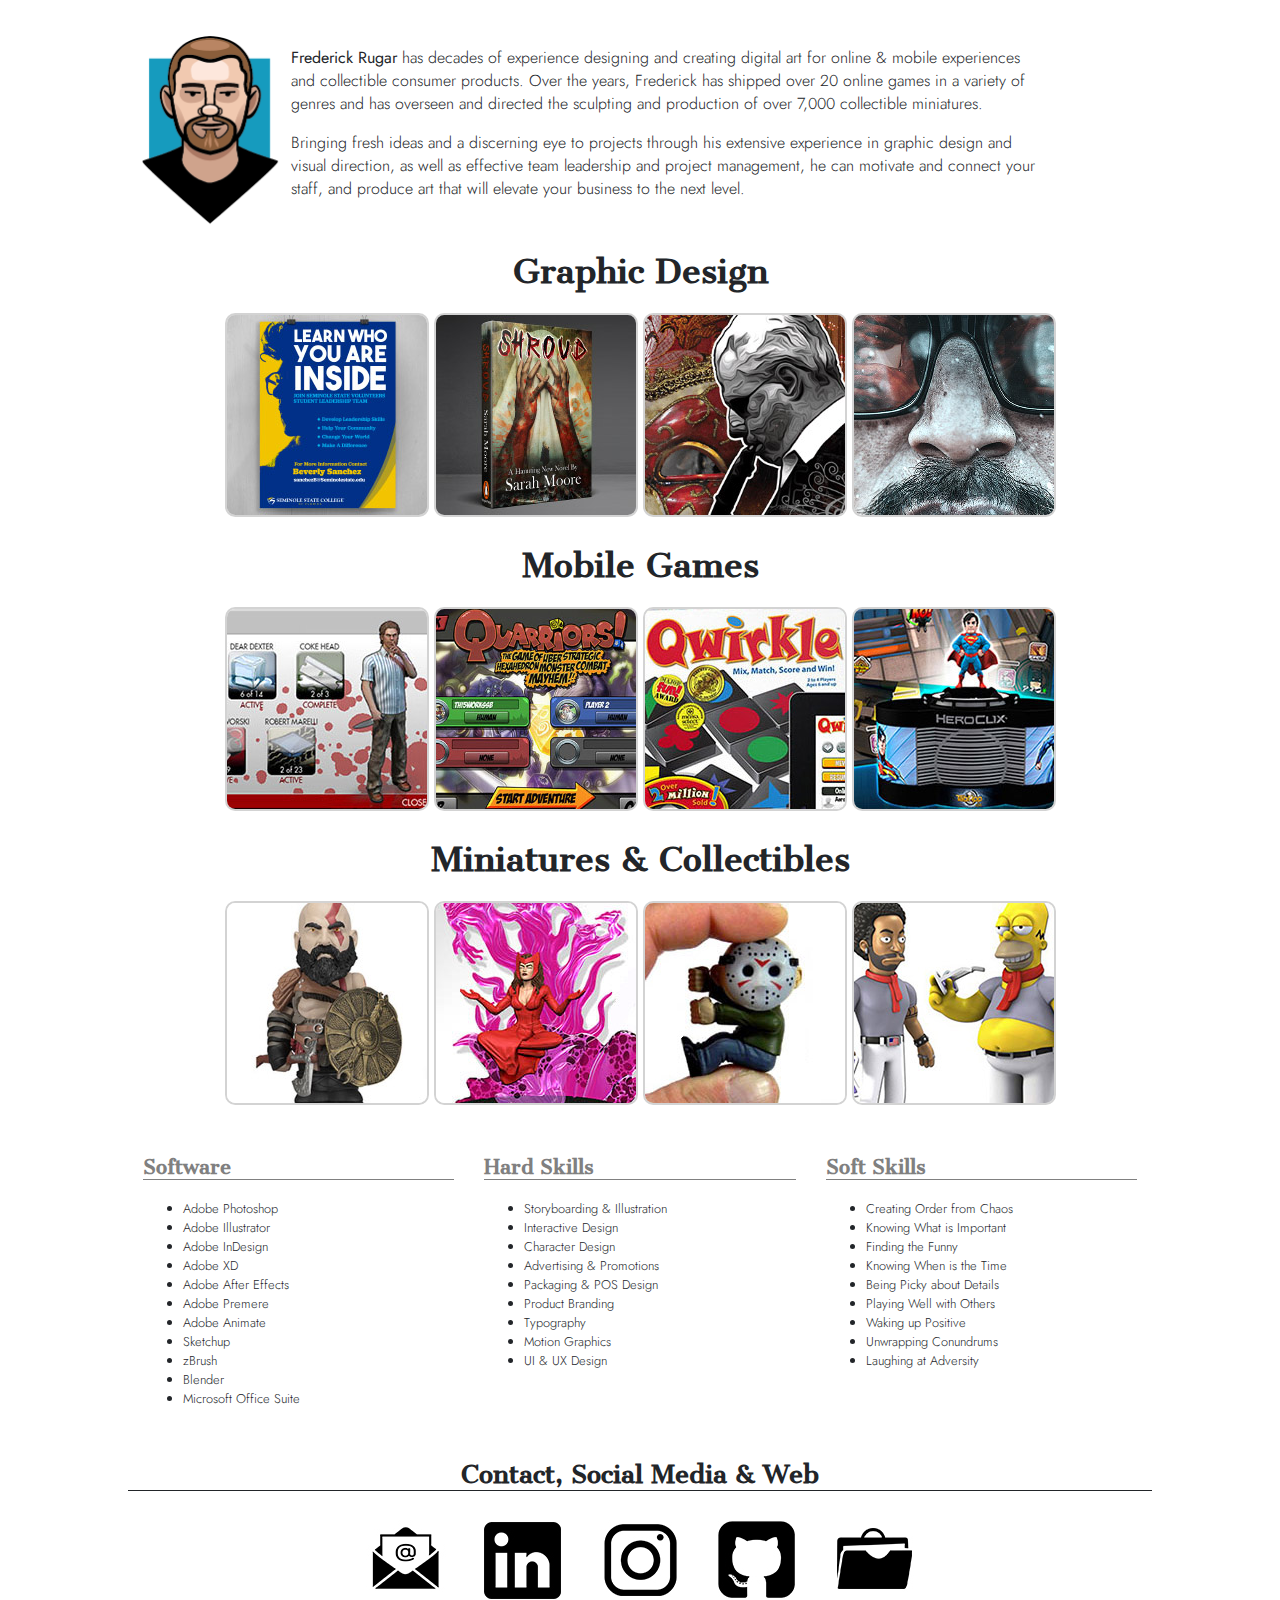
<file: index.html>
<!DOCTYPE html>
<html lang="en">

<head>
  <meta charset="utf-8">
  <meta name="viewport" content="width=device-width">
  <title>Frederick Rugar</title>

  <link href="https://fonts.googleapis.com/css2?family=Cantata+One&display=swap" rel="stylesheet">
  <link href="https://fonts.googleapis.com/css2?family=Jost:wght@300;400;600&display=swap" rel="stylesheet">

  <link rel="stylesheet" type="text/css" href="resume.css">

</head>
<!-- this is th e comment-->
<body>

<div class="header">
    <img class="toon" src="images/FJR-sq_.png" alt="Cartoon Me" height="200">

    <p> <strong>Frederick Rugar </strong>has decades of experience designing and creating digital art for online & mobile experiences
    and collectible consumer products. Over the years, Frederick has shipped over 20 online games in a variety
    of genres and has overseen and directed the sculpting and production of over 7,000 collectible miniatures. </p>

    <p>Bringing  fresh ideas and a discerning eye to projects through his extensive experience in graphic design and
    visual direction, as well as effective team leadership and project management, he can motivate and
    connect your staff, and produce art that will elevate your business to the next level. </p>
</div>

<div class="center">
  <h1>Graphic Design</h1>
  <a id="graphics_samples">
  </a>
  <a href="grfx_seminole.html"><img class="thumb" src="images/gallery/grfx-seminole_volunteers_200.jpg" alt="seminole state poster"></a>
  <a href="grfx_shroud_bookseries.html"><img class="thumb" src="images/gallery/grfx-shroud_series-book-mockup_200.jpg" alt="book cover mockups"></a>
  <a href="grfx_neworleans_vacation.html"><img class="thumb" src="images/gallery/grfx-vacation_postcard_200.jpg" alt="vacation postcard"></a>
  <a href="grfx_coldhearted.html"><img class="thumb" src="images/gallery/grfx-xbox-gamecover-mockup_200.jpg" alt="xbox game cover mockups"></a>
  <br>
  <a id="mobilegames_samples">
  <h1>Mobile Games</h1>
  </a>
  <a href="mgames_dexter.html"><img class="thumb" src="images/gallery/mgames-dexter_200.jpg" alt="Dexter iPhone Game"></a>
  <a href="mgames_quarriors.html"><img class="thumb" src="images/gallery/mgames-quarriors_200.jpg" alt="Quarriors iOS Game"></a>
  <a href="mgames_qwirkle.html"><img class="thumb" src="images/gallery/mgames-qwirkle_200.jpg" alt="Qwirkle iOS Game"></a>
  <a href="mgames_tabapp.html"><img class="thumb" src="images/gallery/mgames-tabappelite_200.jpg" alt="TabApp Elite iOS Game"></a>
  <br>
  <a id="miniatures_samples">
  <h1>Miniatures & Collectibles</h1>
  </a>
  <a href="minis_bodyknockers.html"><img class="thumb" src="images/gallery/minis-bodyknockers_200.jpg" alt="Body knockers"></a>
  <a href="minis_heroclix.html"><img class="thumb" src="images/gallery/minis-heroclix_200.jpg" alt="HeroClix miniatures"></a>
  <a href="minis_scalers.html"><img class="thumb" src="images/gallery/minis-scalers_200.jpg" alt="Scalers cord accessories"></a>
  <a href="minis_simpsons.html"><img class="thumb" src="images/gallery/minis-simpsons_200.jpg" alt="Simpsons figures"></a>

</div>

<div class="row">
  <div class="column">
    <h3>Software</h3>
    <a id="headline-techskills"></a>
    <ul>
      <li> Adobe Photoshop </li>
      <li> Adobe Illustrator </li>
      <li> Adobe InDesign </li>
      <li> Adobe XD </li>
      <li> Adobe After Effects </li>
      <li> Adobe Premere </li>
      <li> Adobe Animate </li>
      <li> Sketchup </li>
      <li> zBrush </li>
      <li> Blender </li>
      <li> Microsoft Office Suite </li>
    </ul>
  </div>

  <div class="column">
    <h3> Hard Skills </h3>
    <a id="headline-hardskills"></a>
    <ul>
      <li> Storyboarding & Illustration </li>
      <li> Interactive Design </li>
      <li> Character Design </li>
      <li> Advertising & Promotions </li>
      <li> Packaging & POS Design </li>
      <li> Product Branding </li>
      <li> Typography </li>
      <li> Motion Graphics </li>
      <li> UI & UX Design </li>
    </ul>
  </div>

  <div class="column">
    <h3> Soft Skills </h3>
    <a id="headline-softskills"></a>
    <ul>
      <li> Creating Order from Chaos </li>
      <li> Knowing What is Important </li>
      <li> Finding the Funny </li>
      <li> Knowing When is the Time </li>
      <li> Being Picky about Details </li>
      <li> Playing Well with Others </li>
      <li> Waking up Positive </li>
      <li> Unwrapping Conundrums </li>
      <li> Laughing at Adversity </li>
    </ul>
  </div>
</div>

<footer>
  <h2>Contact, Social Media & Web</h2>
  <a id="headline-contact"></a>

<div class="center">
  <div class="socicons">
    <a href="mailto:frederickrugar@live.seminolestate.edu"><img src="images/icon-email-80.jpg" width="80" height="80" alt="Email Icon"></a>
    <a href="http://www.linkedin.com/in/frederickrugar/"><img src="images/icon-linkedin-80.jpg" width="80" height="80" alt="Linked In Icon"></a>
    <a href="https://www.instagram.com/frederickrugar/"><img src="images/icon-instagram-80.jpg" width="80" height="80" alt="Instagram Icon"></a>
    <a href="https://github.com/frugar/fid"><img src="images/icon-github-80.jpg" width="80" height="80" alt="Github Icon"></a>
    <a href="http://www.frederickrugar.com/"><img src="images/icon-portfolio-80.jpg" width="80" height="80" alt="Online Portfolio Icon"></a>
  </div>
</div>

</footer>
</body>

</html>
</file>
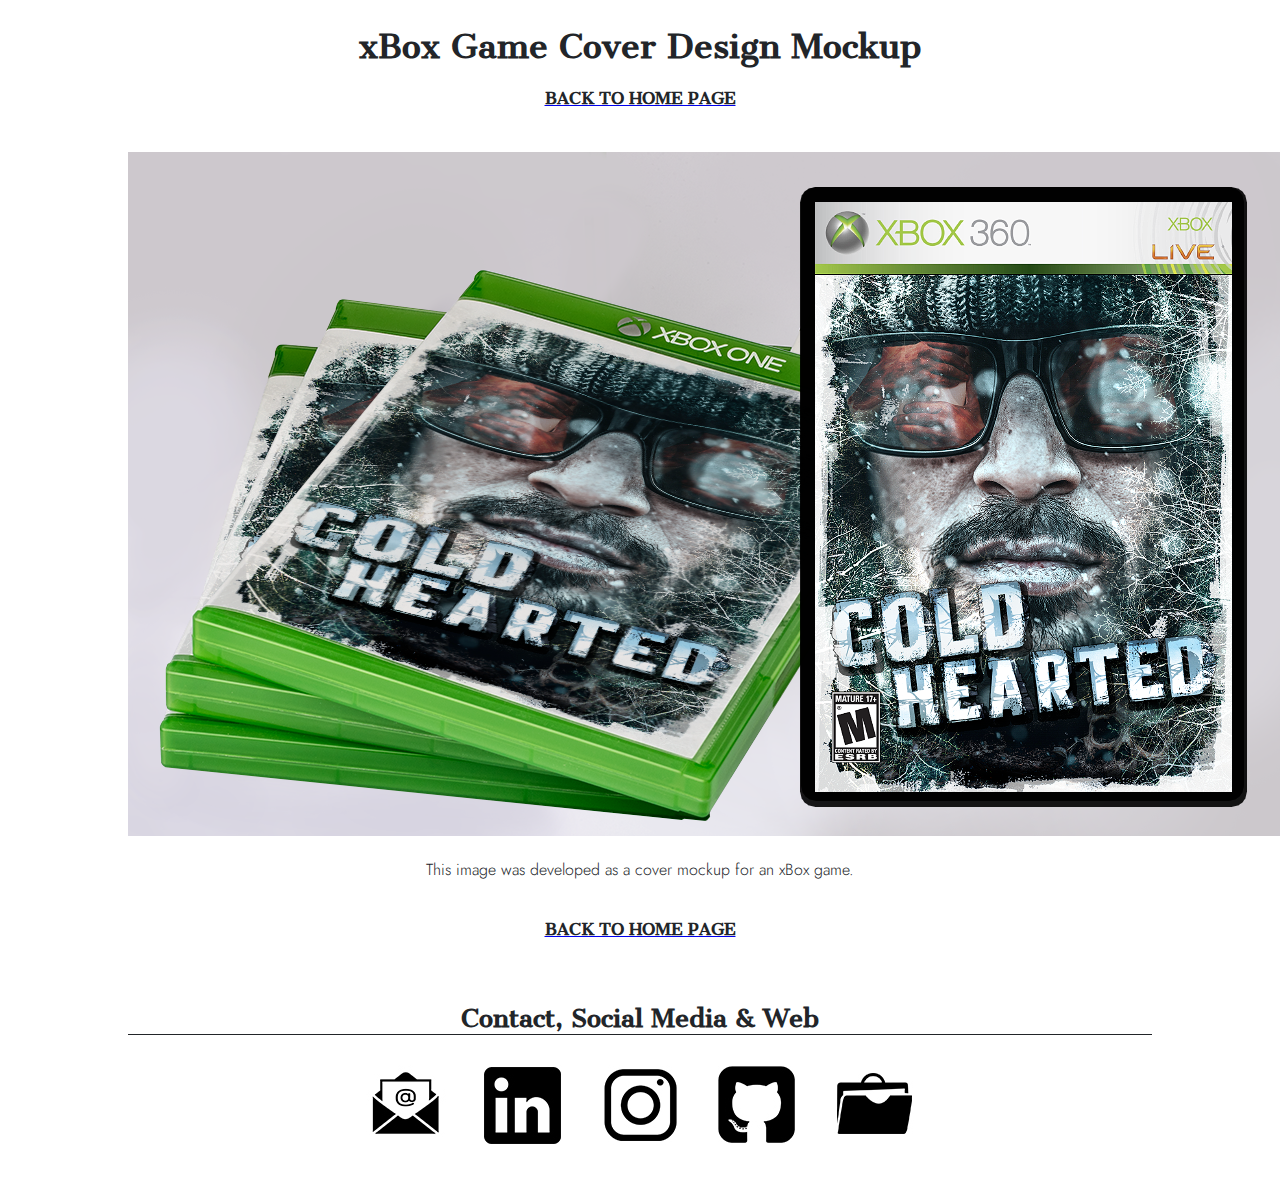
<file: grfx_coldhearted.html>
<!DOCTYPE html>
<html lang="en">

<head>
  <meta charset="utf-8">
  <meta name="viewport" content="width=device-width">
  <title>Frederick Rugar -  Artwork </title>

  <link href="https://fonts.googleapis.com/css2?family=Cantata+One&display=swap" rel="stylesheet">
  <link href="https://fonts.googleapis.com/css2?family=Jost:wght@300;400;600&display=swap" rel="stylesheet">

  <link rel="stylesheet" type="text/css" href="resume.css">

</head>
<!-- this is my comment-->
<body>
  <h1>xBox Game Cover Design Mockup</h1>
  <a href="index.html#graphics_samples"><h4>BACK TO HOME PAGE</h4></a><br>
  <div class="imgcenter">
    <div class="artimage">
      <a href="index.html#graphics_samples"><img class="lg" src="images/gallery/grfx-xbox-gamecover-mockup.svg" alt="mockup of xbox game cover"></a>
    </div>

    <br><p class="artcap">This image was developed as a cover mockup for an xBox game. </p><br>
    <a class="artcap" href="index.html#graphics_samples"><h4 class="artcap">BACK TO HOME PAGE</h4></a><br>
  </div>

  <footer>
    <h2>Contact, Social Media & Web</h2>
    <a id="headline-contact"></a>

  <div class="center">
    <div class="socicons">
      <a href="mailto:frederickrugar@live.seminolestate.edu"><img src="images/icon-email-80.jpg" width="80" height="80" alt="Email Icon"></a>
      <a href="http://www.linkedin.com/in/frederickrugar/"><img src="images/icon-linkedin-80.jpg" width="80" height="80" alt="Linked In Icon"></a>
      <a href="https://www.instagram.com/frederickrugar/"><img src="images/icon-instagram-80.jpg" width="80" height="80" alt="Instagram Icon"></a>
      <a href="https://github.com/frugar/fid"><img src="images/icon-github-80.jpg" width="80" height="80" alt="Github Icon"></a>
      <a href="http://www.frederickrugar.com/"><img src="images/icon-portfolio-80.jpg" width="80" height="80" alt="Online Portfolio Icon"></a>
    </div>
  </div>

  </footer>
</body>

</html>
</file>
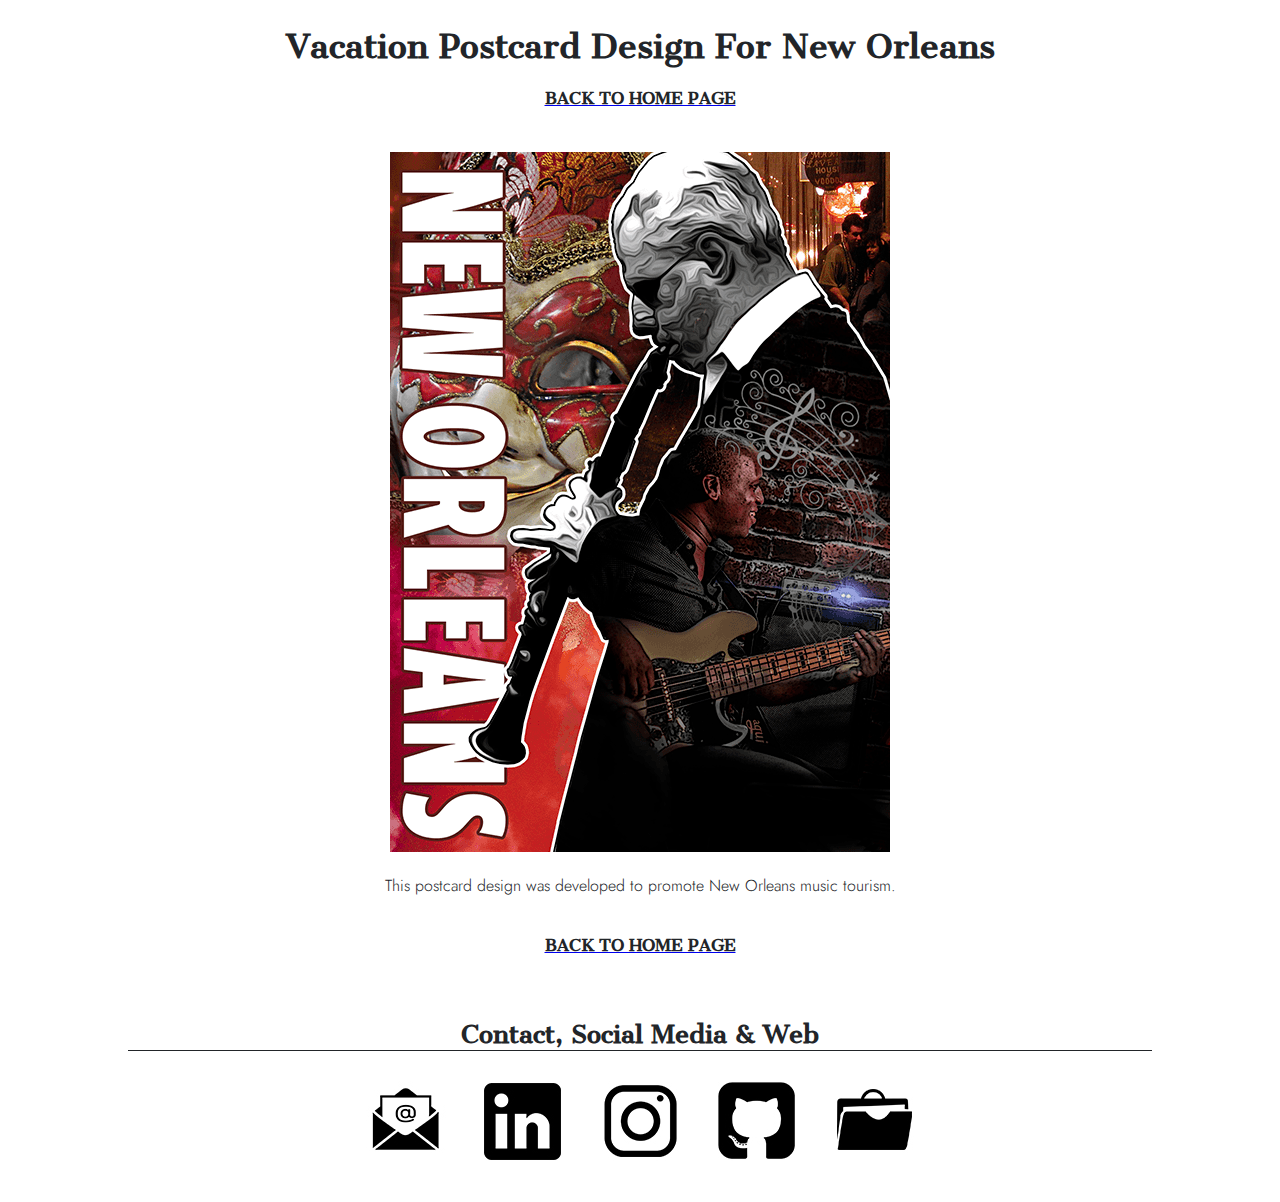
<file: grfx_neworleans_vacation.html>
<!DOCTYPE html>
<html lang="en">

<head>
  <meta charset="utf-8">
  <meta name="viewport" content="width=device-width">
  <title>Frederick Rugar -  Artwork </title>

  <link href="https://fonts.googleapis.com/css2?family=Cantata+One&display=swap" rel="stylesheet">
  <link href="https://fonts.googleapis.com/css2?family=Jost:wght@300;400;600&display=swap" rel="stylesheet">

  <link rel="stylesheet" type="text/css" href="resume.css">

</head>
<!-- this is my comment-->
<body>
  <h1>Vacation Postcard Design For New Orleans</h1>

  <a href="index.html#graphics_samples"><h4>BACK TO HOME PAGE</h4></a><br>
  <div class="imgcenter">
    <div class="artimage">
      <a href="index.html#graphics_samples"><img class="lg" src="images/gallery/grfx-vacation_postcard.svg" alt="vacation postcard design"></a>
    </div>

    <br><p class="artcap">This postcard design was developed to promote New Orleans music tourism. </p><br>

    <a class="artcap" href="index.html#graphics_samples"><h4 class="artcap">BACK TO HOME PAGE</h4></a><br>
  </div>


  <footer>
    <h2>Contact, Social Media & Web</h2>
    <a id="headline-contact"></a>

  <div class="center">
    <div class="socicons">
      <a href="mailto:frederickrugar@live.seminolestate.edu"><img src="images/icon-email-80.jpg" width="80" height="80" alt="Email Icon"></a>
      <a href="http://www.linkedin.com/in/frederickrugar/"><img src="images/icon-linkedin-80.jpg" width="80" height="80" alt="Linked In Icon"></a>
      <a href="https://www.instagram.com/frederickrugar/"><img src="images/icon-instagram-80.jpg" width="80" height="80" alt="Instagram Icon"></a>
      <a href="https://github.com/frugar/fid"><img src="images/icon-github-80.jpg" width="80" height="80" alt="Github Icon"></a>
      <a href="http://www.frederickrugar.com/"><img src="images/icon-portfolio-80.jpg" width="80" height="80" alt="Online Portfolio Icon"></a>
    </div>
  </div>

  </footer>
  </body>

  </html>
</file>
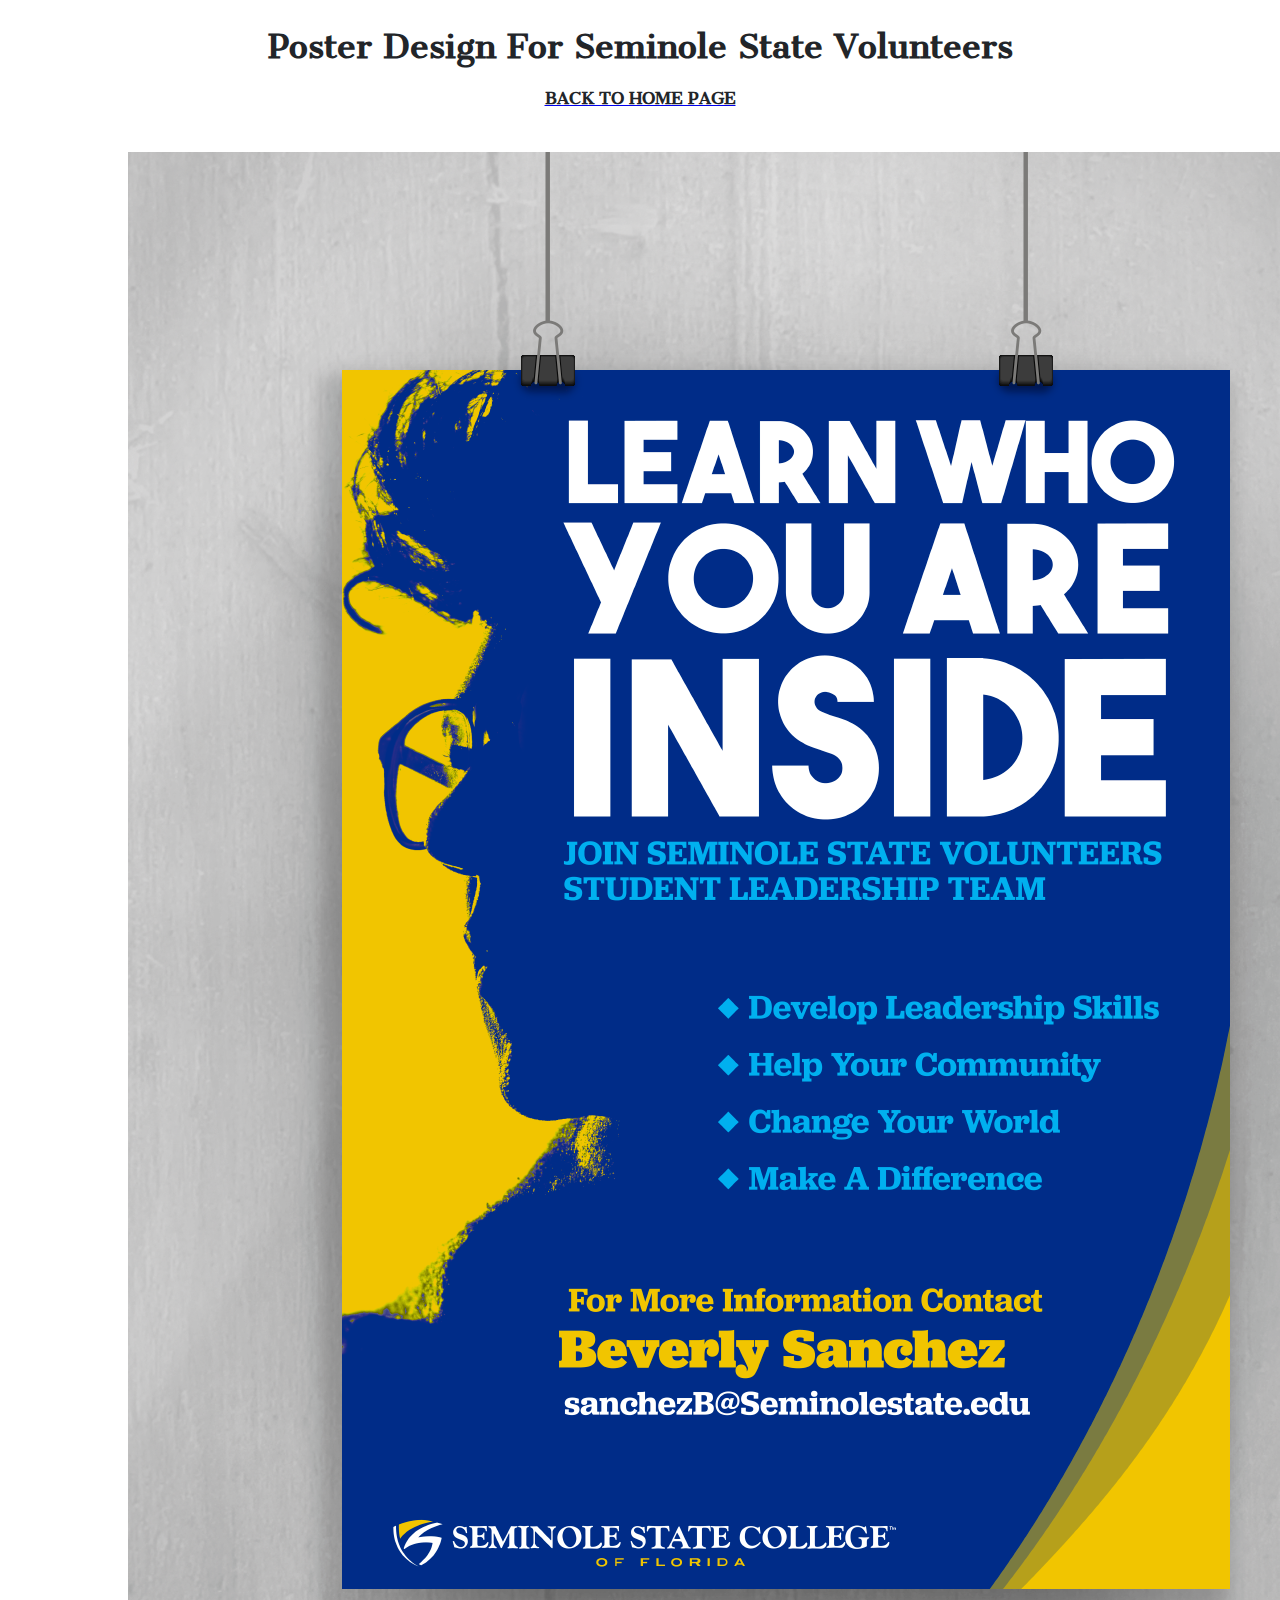
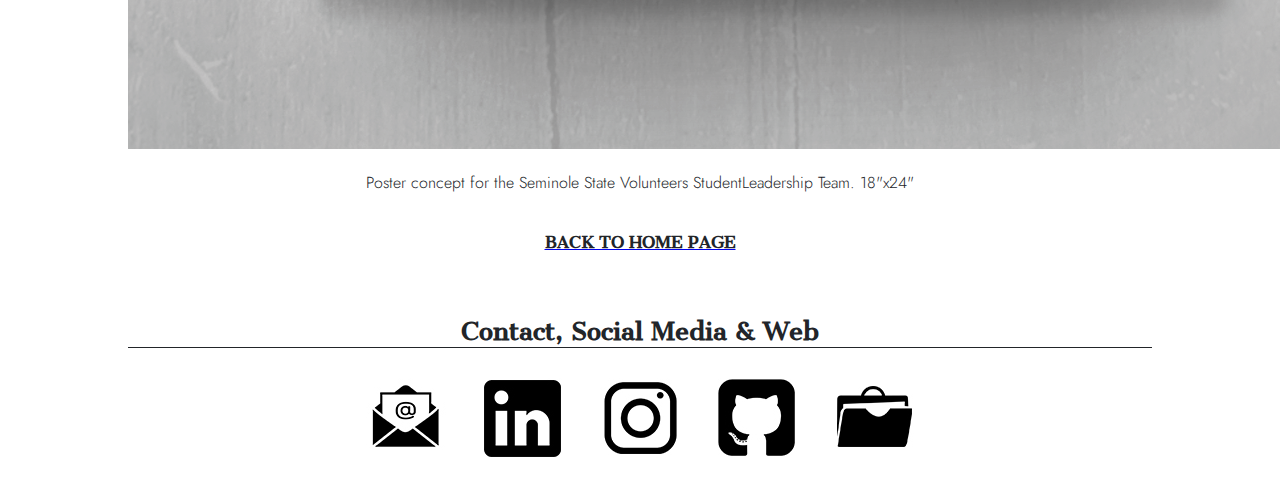
<file: grfx_seminole.html>
<!DOCTYPE html>
<html lang="en">

<head>
  <meta charset="utf-8">
  <meta name="viewport" content="width=device-width">
  <title>Frederick Rugar -  Artwork </title>

  <link href="https://fonts.googleapis.com/css2?family=Cantata+One&display=swap" rel="stylesheet">
  <link href="https://fonts.googleapis.com/css2?family=Jost:wght@300;400;600&display=swap" rel="stylesheet">

  <link rel="stylesheet" type="text/css" href="resume.css">

</head>
<!-- this is my comment-->
<body>
  <h1>Poster Design For Seminole State Volunteers</h1>
  <a href="index.html#graphics_samples"><h4>BACK TO HOME PAGE</h4></a><br>
  <div class="imgcenter">
    <div class="artimage">
      <a href="index.html#graphics_samples"><img class="lg" src="images/gallery/grfx-seminole_volunteers.svg" alt="seminole state poster design"></a>
    </div>

    <br><p class="artcap">Poster concept for the Seminole State Volunteers StudentLeadership Team. 18"x24" </p><br>

    <a class="artcap" href="index.html#graphics_samples"><h4 class="artcap">BACK TO HOME PAGE</h4></a><br>
  </div>

  <footer>
    <h2>Contact, Social Media & Web</h2>
    <a id="headline-contact"></a>

  <div class="center">
    <div class="socicons">
      <a href="mailto:frederickrugar@live.seminolestate.edu"><img src="images/icon-email-80.jpg" width="80" height="80" alt="Email Icon"></a>
      <a href="http://www.linkedin.com/in/frederickrugar/"><img src="images/icon-linkedin-80.jpg" width="80" height="80" alt="Linked In Icon"></a>
      <a href="https://www.instagram.com/frederickrugar/"><img src="images/icon-instagram-80.jpg" width="80" height="80" alt="Instagram Icon"></a>
      <a href="https://github.com/frugar/fid"><img src="images/icon-github-80.jpg" width="80" height="80" alt="Github Icon"></a>
      <a href="http://www.frederickrugar.com/"><img src="images/icon-portfolio-80.jpg" width="80" height="80" alt="Online Portfolio Icon"></a>
    </div>
  </div>

  </footer>
  </body>

  </html>
</file>
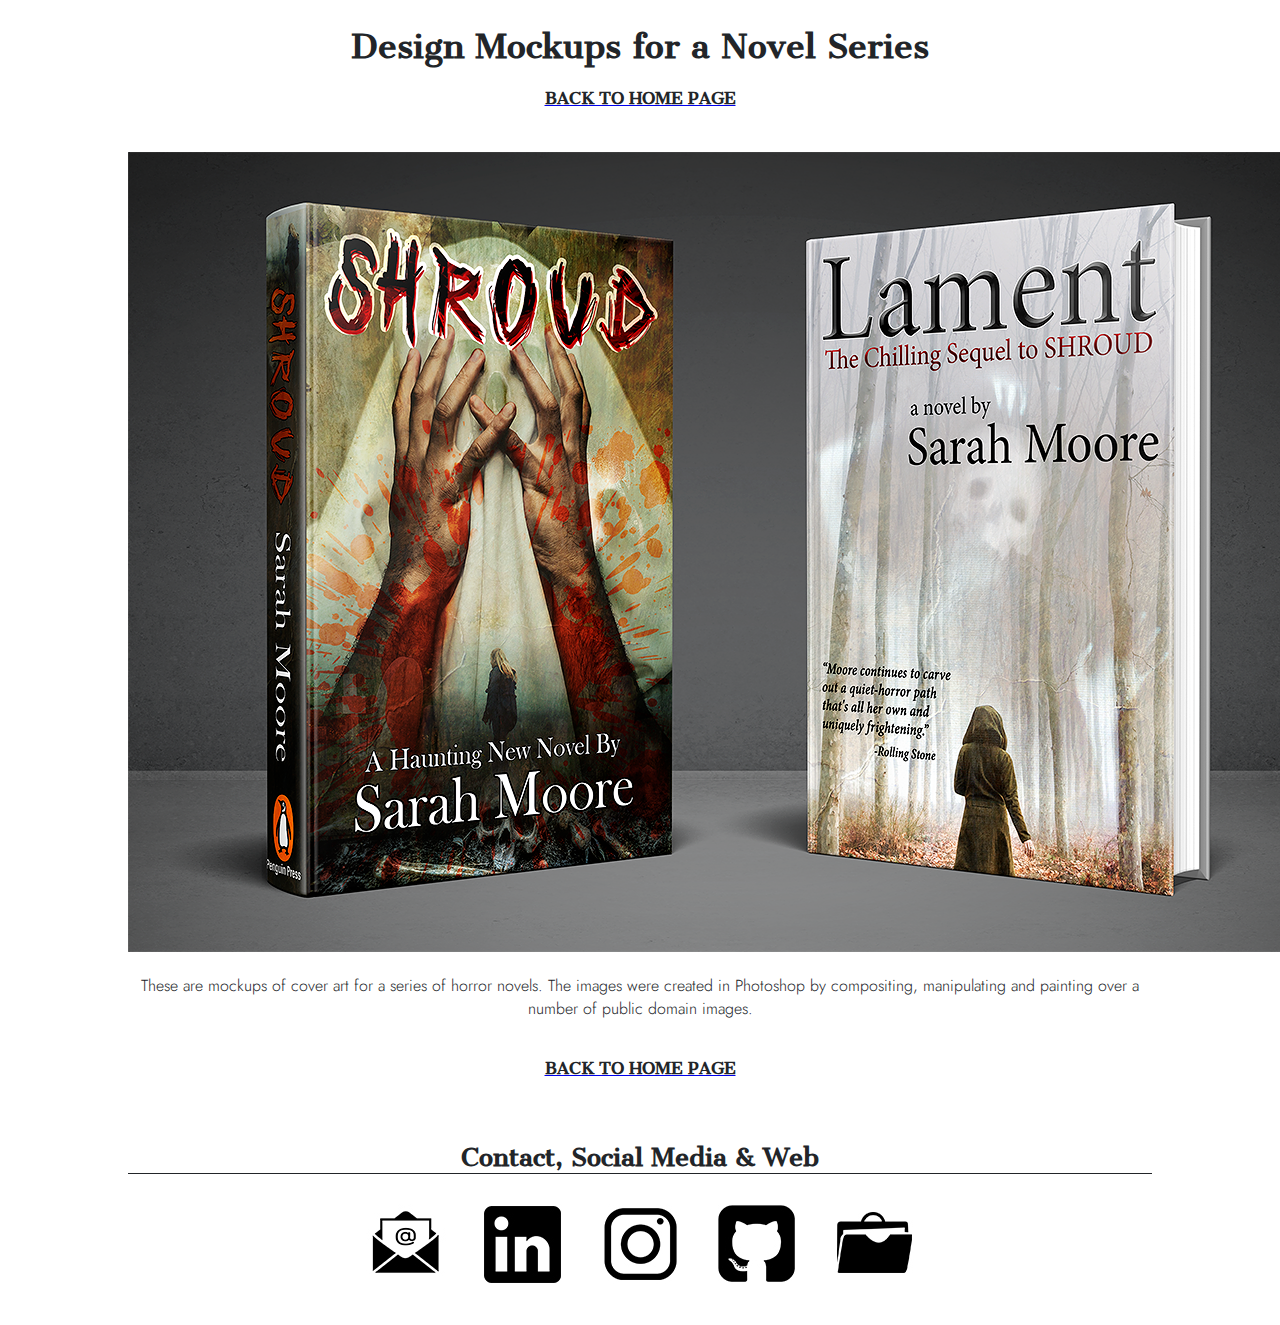
<file: grfx_shroud_bookseries.html>
<!DOCTYPE html>
<html lang="en">

<head>
  <meta charset="utf-8">
  <meta name="viewport" content="width=device-width">
  <title>Frederick Rugar -  Artwork </title>

  <link href="https://fonts.googleapis.com/css2?family=Cantata+One&display=swap" rel="stylesheet">
  <link href="https://fonts.googleapis.com/css2?family=Jost:wght@300;400;600&display=swap" rel="stylesheet">

  <link rel="stylesheet" type="text/css" href="resume.css">

</head>
<!-- this is my comment-->
<body>
  <h1>Design Mockups for a Novel Series</h1>
      <a href="index.html#graphics_samples"><h4>BACK TO HOME PAGE</h4></a><br>
      <div class="imgcenter">
        <div class="artimage">
          <a href="index.html#graphics_samples"><img class="lg" src="images/gallery/grfx-shroud_series-book-mockup.svg" alt="Mockup design for Horror Novel Series"></a>
        </div>

        <br><p class="artcap">These are mockups of cover art for a series of horror novels. The images were created in Photoshop by compositing, manipulating
          and painting over a number of public domain images.</p><br>

        <a class="artcap" href="index.html#graphics_samples"><h4 class="artcap">BACK TO HOME PAGE</h4></a><br>
      </div>
      
      <footer>
        <h2>Contact, Social Media & Web</h2>
        <a id="headline-contact"></a>

      <div class="center">
        <div class="socicons">
          <a href="mailto:frederickrugar@live.seminolestate.edu"><img src="images/icon-email-80.jpg" width="80" height="80" alt="Email Icon"></a>
          <a href="http://www.linkedin.com/in/frederickrugar/"><img src="images/icon-linkedin-80.jpg" width="80" height="80" alt="Linked In Icon"></a>
          <a href="https://www.instagram.com/frederickrugar/"><img src="images/icon-instagram-80.jpg" width="80" height="80" alt="Instagram Icon"></a>
          <a href="https://github.com/frugar/fid"><img src="images/icon-github-80.jpg" width="80" height="80" alt="Github Icon"></a>
          <a href="http://www.frederickrugar.com/"><img src="images/icon-portfolio-80.jpg" width="80" height="80" alt="Online Portfolio Icon"></a>
        </div>
      </div>

      </footer>
      </body>

      </html>
</file>
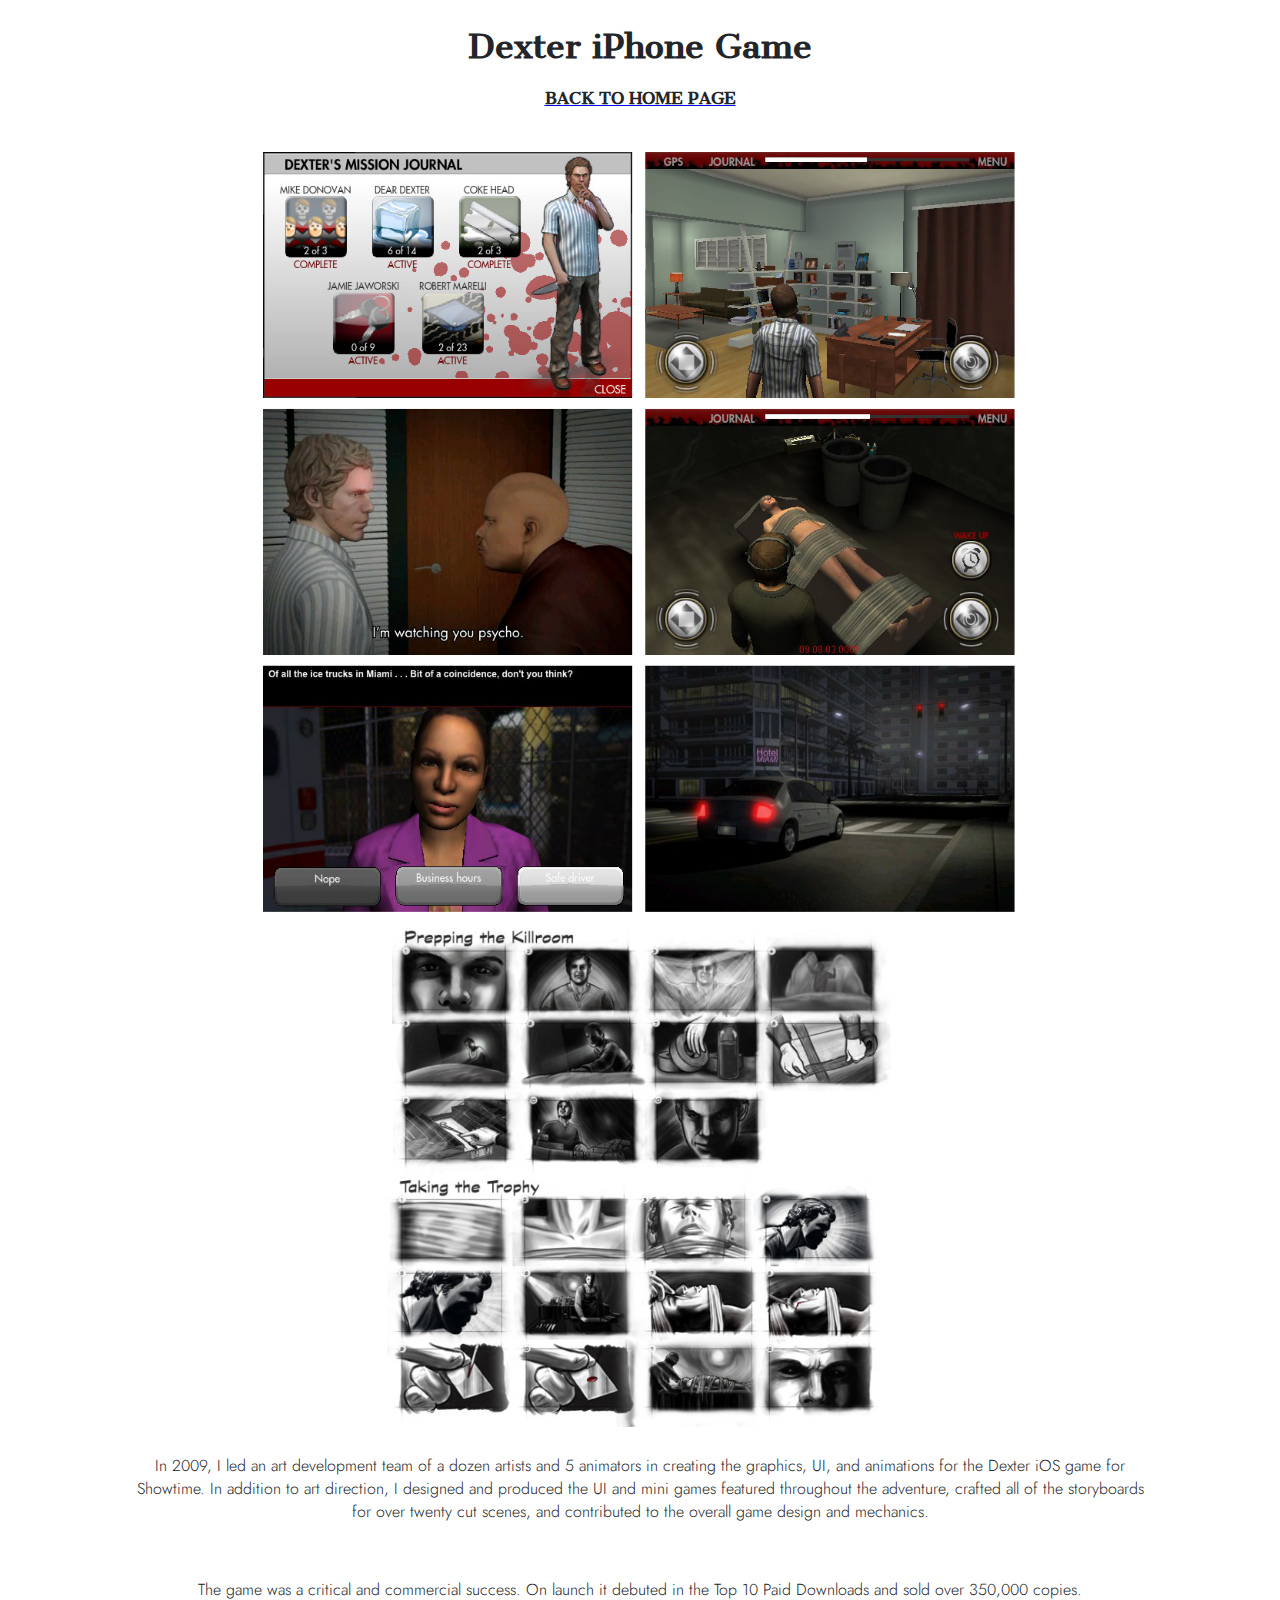
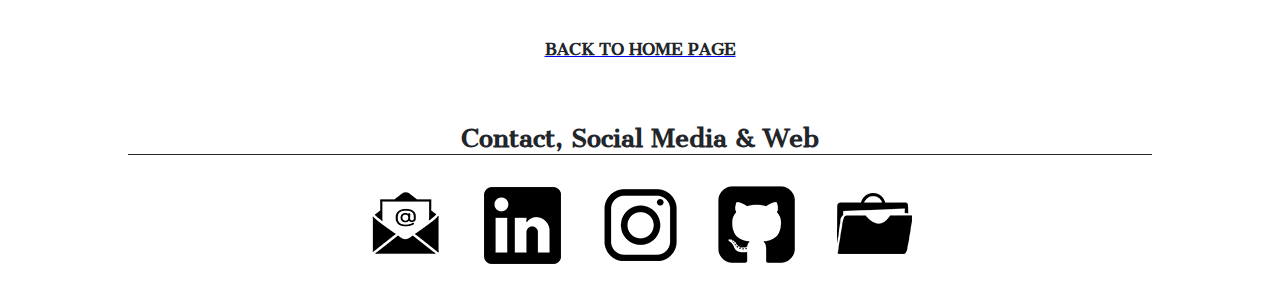
<file: mgames_dexter.html>
<!DOCTYPE html>
<html lang="en">

<head>
  <meta charset="utf-8">
  <meta name="viewport" content="width=device-width">
  <title>Frederick Rugar -  Artwork </title>

  <link href="https://fonts.googleapis.com/css2?family=Cantata+One&display=swap" rel="stylesheet">
  <link href="https://fonts.googleapis.com/css2?family=Jost:wght@300;400;600&display=swap" rel="stylesheet">

  <link rel="stylesheet" type="text/css" href="resume.css">

</head>
<!-- this is my comment-->
<body>
  <h1>Dexter iPhone Game</h1>
  <a href="index.html#mobilegames_samples"><h4>BACK TO HOME PAGE</h4></a><br>
  <div class="imgcenter">
    <div class="artimage">
      <a href="index.html#mobilegames_samples"><img class="lg" src="images/gallery/mgames-dexter.png" alt="screens from the Dexter iPhone Game"></a>
    </div>

    <br><p class="artcap">In 2009, I  led an art development team of a dozen artists and 5 animators in creating the graphics, UI,  and animations for
      the Dexter iOS game for Showtime. In addition to art direction, I designed and produced the UI and mini games featured throughout the
      adventure, crafted all of the storyboards for over twenty cut scenes, and contributed to the overall game design and mechanics. </p><br>

    <br><p class="artcap"> The game was a critical and commercial success. On launch it debuted in the Top 10 Paid Downloads and sold over 350,000 copies.</p><br>

    <a class="artcap" href="index.html#mobilegames_samples"><h4 class="artcap">BACK TO HOME PAGE</h4></a><br>
  </div>

  <footer>
    <h2>Contact, Social Media & Web</h2>
    <a id="headline-contact"></a>

  <div class="center">
    <div class="socicons">
      <a href="mailto:frederickrugar@live.seminolestate.edu"><img src="images/icon-email-80.jpg" width="80" height="80" alt="Email Icon"></a>
      <a href="http://www.linkedin.com/in/frederickrugar/"><img src="images/icon-linkedin-80.jpg" width="80" height="80" alt="Linked In Icon"></a>
      <a href="https://www.instagram.com/frederickrugar/"><img src="images/icon-instagram-80.jpg" width="80" height="80" alt="Instagram Icon"></a>
      <a href="https://github.com/frugar/fid"><img src="images/icon-github-80.jpg" width="80" height="80" alt="Github Icon"></a>
      <a href="http://www.frederickrugar.com/"><img src="images/icon-portfolio-80.jpg" width="80" height="80" alt="Online Portfolio Icon"></a>
    </div>
  </div>

  </footer>
  </body>

  </html>
</file>
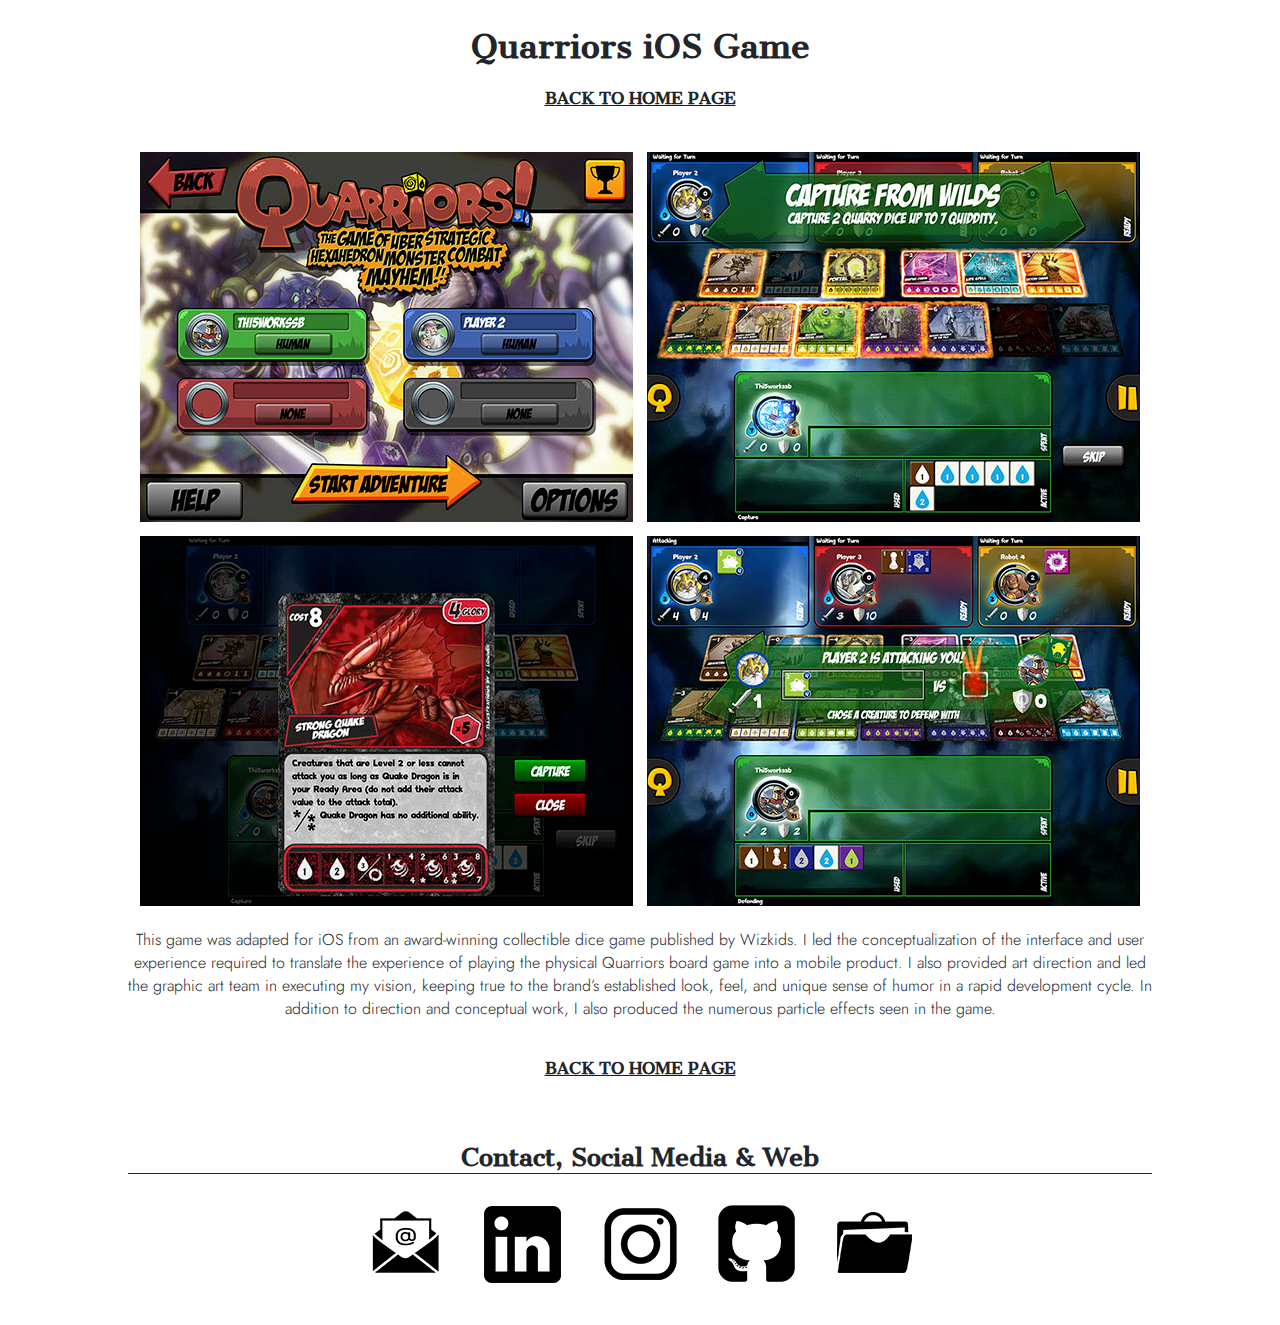
<file: mgames_quarriors.html>
<!DOCTYPE html>
<html lang="en">

<head>
  <meta charset="utf-8">
  <meta name="viewport" content="width=device-width">
  <title>Frederick Rugar -  Artwork </title>

  <link href="https://fonts.googleapis.com/css2?family=Cantata+One&display=swap" rel="stylesheet">
  <link href="https://fonts.googleapis.com/css2?family=Jost:wght@300;400;600&display=swap" rel="stylesheet">

  <link rel="stylesheet" type="text/css" href="resume.css">

</head>
<!-- this is my comment-->
<body>
  <h1>Quarriors iOS Game</h1>
  <a href="index.html#mobilegames_samples"><h4>BACK TO HOME PAGE</h4></a><br>
  <div class="imgcenter">
    <div class="artimage">
      <a href="index.html#mobilegames_samples"><img class="lg" src="images/gallery/mgames-quarriors.svg" alt="screens from the Quarriors iOS Game"></a>
    </div>
    <br><p class="artcap">This game was adapted for iOS from an award-winning collectible dice game published by Wizkids. I led the conceptualization
    of the interface and user experience required to translate the experience of playing the physical Quarriors board
    game into a mobile product. I also provided art direction and led the graphic art team in executing my vision, keeping true to the brand’s
    established look, feel, and unique sense of humor in a rapid development cycle. In addition to direction and conceptual work, I also
    produced the numerous particle effects seen in the game.</p><br>

    <a class="artcap" href="index.html#mobilegames_samples"><h4 class="artcap">BACK TO HOME PAGE</h4></a><br>
  </div>

<footer>
  <h2>Contact, Social Media & Web</h2>
  <a id="headline-contact"></a>
    <div class="center">
      <div class="socicons">
        <a href="mailto:frederickrugar@live.seminolestate.edu"><img src="images/icon-email-80.jpg" width="80" height="80" alt="Email Icon"></a>
        <a href="http://www.linkedin.com/in/frederickrugar/"><img src="images/icon-linkedin-80.jpg" width="80" height="80" alt="Linked In Icon"></a>
        <a href="https://www.instagram.com/frederickrugar/"><img src="images/icon-instagram-80.jpg" width="80" height="80" alt="Instagram Icon"></a>
        <a href="https://github.com/frugar/fid"><img src="images/icon-github-80.jpg" width="80" height="80" alt="Github Icon"></a>
        <a href="http://www.frederickrugar.com/"><img src="images/icon-portfolio-80.jpg" width="80" height="80" alt="Online Portfolio Icon"></a>
      </div>
    </div>

</footer>
</body>

</html>
</file>
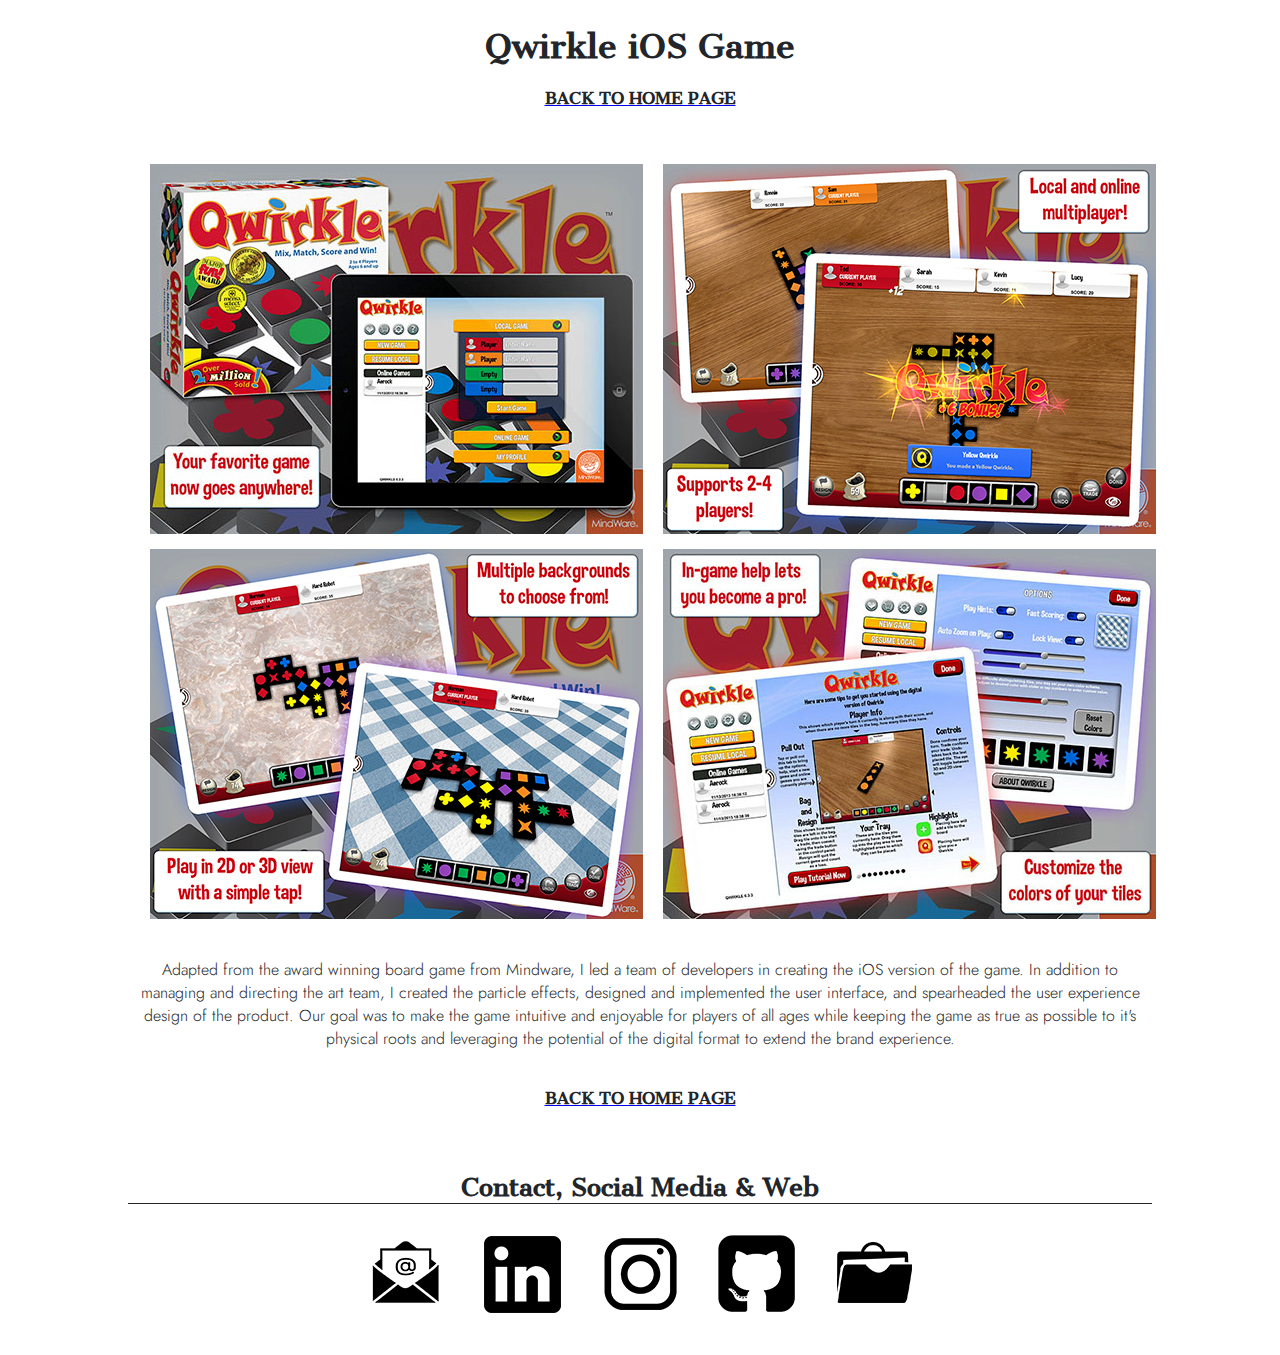
<file: mgames_qwirkle.html>
<!DOCTYPE html>
<html lang="en">

<head>
  <meta charset="utf-8">
  <meta name="viewport" content="width=device-width">
  <title>Frederick Rugar -  Artwork </title>

  <link href="https://fonts.googleapis.com/css2?family=Cantata+One&display=swap" rel="stylesheet">
  <link href="https://fonts.googleapis.com/css2?family=Jost:wght@300;400;600&display=swap" rel="stylesheet">

  <link rel="stylesheet" type="text/css" href="resume.css">

</head>
<!-- this is my comment-->
<body>
  <h1>Qwirkle iOS Game</h1>
  <a href="index.html#mobilegames_samples"><h4>BACK TO HOME PAGE</h4></a><br>
  <div class="imgcenter">
    <div class="artimage">
      <a href="index.html#mobilegames_samples"><img class="lg" src="images/gallery/mgames-qwirkle.svg" alt="screens from the Qwirkle iOS Game"></a>
    </div>

    <br><p class="artcap">Adapted from the award winning board game from Mindware, I led a team of developers in creating the iOS version of the game.
      In addition to managing and directing the art team, I created the particle effects, designed and implemented the user interface,
      and spearheaded the user experience design of the product. Our goal was to make the game intuitive and enjoyable for players of all
      ages while keeping the game as true as possible to it's physical roots and leveraging the potential of the digital format to extend
      the brand experience.</p><br>

      <a class="artcap" href="index.html#mobilegames_samples"><h4 class="artcap">BACK TO HOME PAGE</h4></a><br>
    </div>

<footer>
  <h2>Contact, Social Media & Web</h2>
  <a id="headline-contact"></a>
  <div class="center">
    <div class="socicons">
      <a href="mailto:frederickrugar@live.seminolestate.edu"><img src="images/icon-email-80.jpg" width="80" height="80" alt="Email Icon"></a>
      <a href="http://www.linkedin.com/in/frederickrugar/"><img src="images/icon-linkedin-80.jpg" width="80" height="80" alt="Linked In Icon"></a>
      <a href="https://www.instagram.com/frederickrugar/"><img src="images/icon-instagram-80.jpg" width="80" height="80" alt="Instagram Icon"></a>
      <a href="https://github.com/frugar/fid"><img src="images/icon-github-80.jpg" width="80" height="80" alt="Github Icon"></a>
      <a href="http://www.frederickrugar.com/"><img src="images/icon-portfolio-80.jpg" width="80" height="80" alt="Online Portfolio Icon"></a>
    </div>
  </div>

</footer>
</body>

</html>
</file>
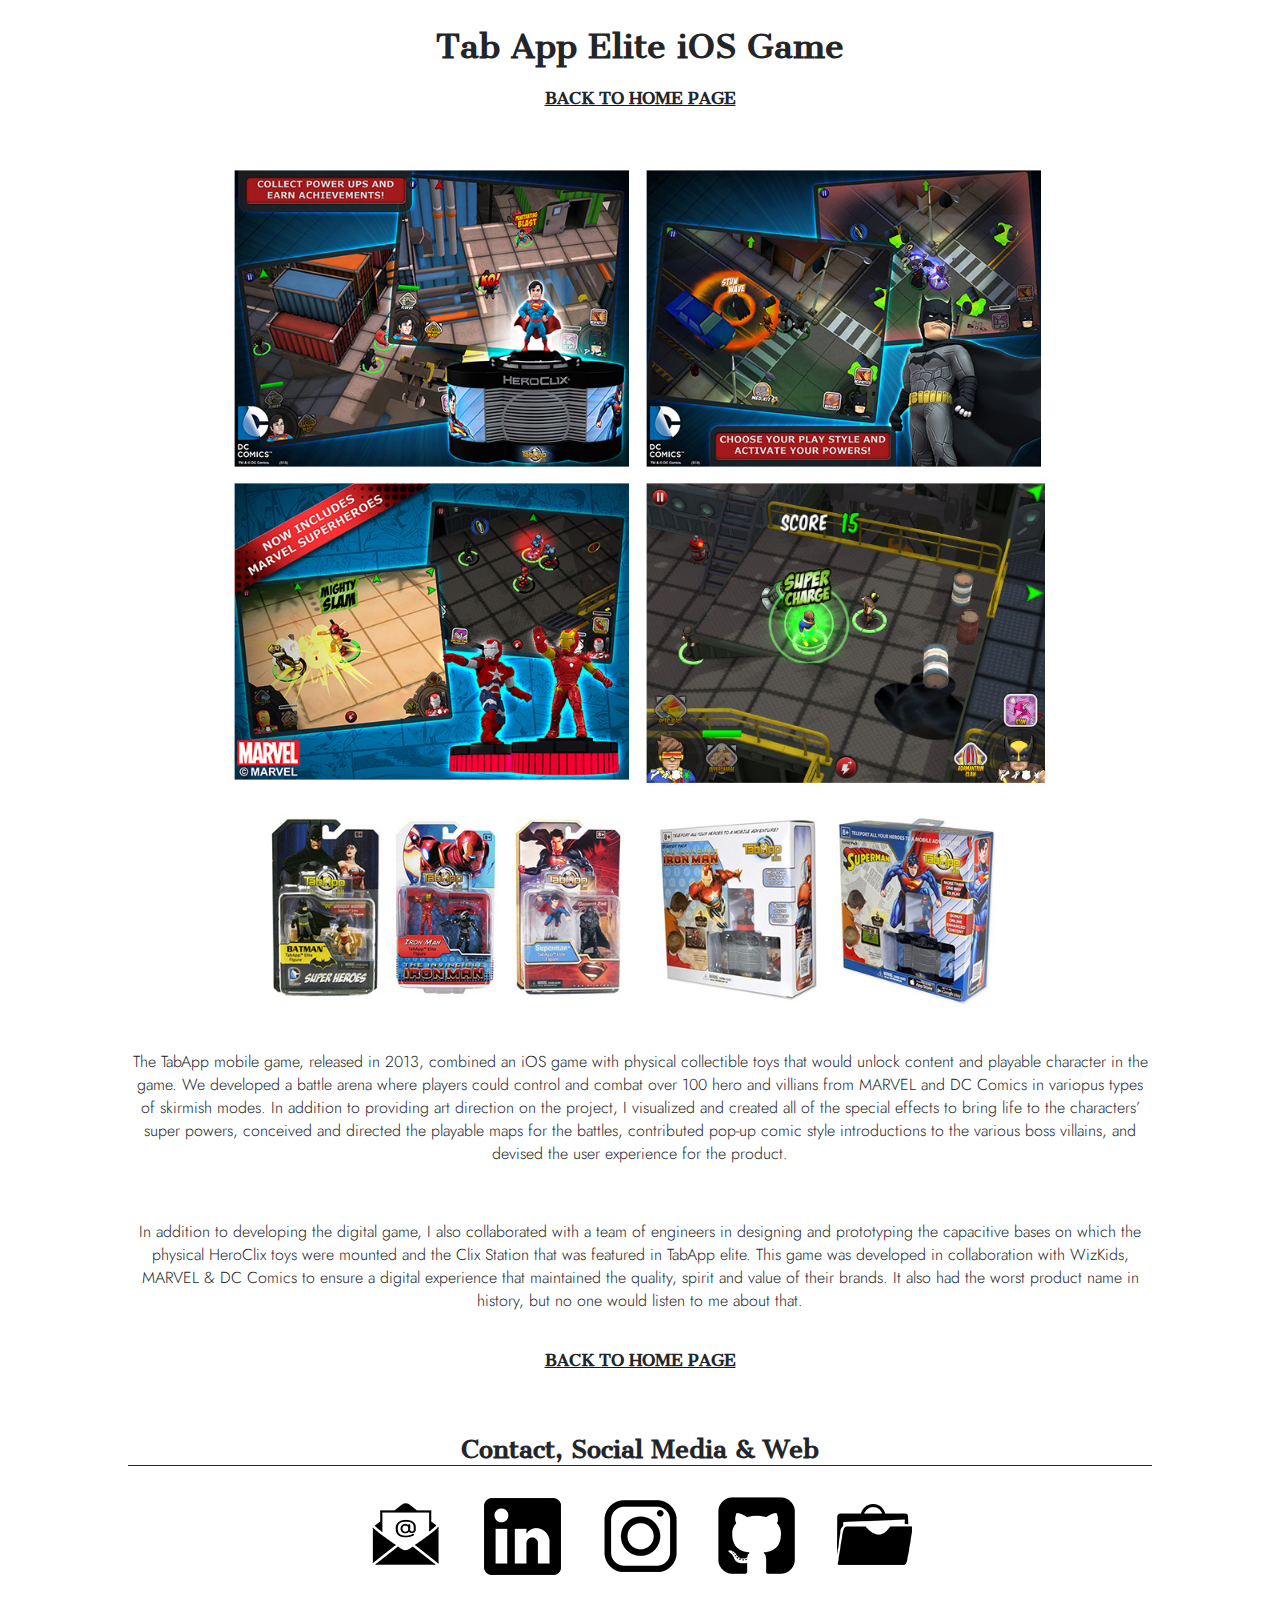
<file: mgames_tabapp.html>
<!DOCTYPE html>
<html lang="en">

<head>
  <meta charset="utf-8">
  <meta name="viewport" content="width=device-width">
  <title>Frederick Rugar -  Artwork </title>

  <link href="https://fonts.googleapis.com/css2?family=Cantata+One&display=swap" rel="stylesheet">
  <link href="https://fonts.googleapis.com/css2?family=Jost:wght@300;400;600&display=swap" rel="stylesheet">

  <link rel="stylesheet" type="text/css" href="resume.css">

</head>
<!-- this is my comment-->
<body>
  <h1>Tab App Elite iOS Game</h1>
  <a href="index.html#mobilegames_samples"><h4>BACK TO HOME PAGE</h4></a><br>
  <div class="imgcenter">
    <div class="artimage">
      <a href="index.html#mobilegames_samples"><img class="lg" src="images/gallery/mgames-tabappelite.png" alt="screens from the TabApp Elite iOS Game"></a>
    </div>

    <br><p class="artcap">The TabApp mobile game, released in 2013, combined an iOS game with physical collectible toys that would unlock content and
      playable character in the game. We developed a battle arena where players could control and combat over 100 hero and villians from
      MARVEL and DC Comics in variopus types of skirmish modes. In addition to providing art direction on the project, I visualized and created all of the special effects to bring life to the characters’
      super powers, conceived and directed the playable maps for the battles, contributed pop-up comic style introductions to the various boss
      villains, and devised the user experience for the product.</p><br>

    <br><p class="artcap">In addition to developing the digital game,  I also collaborated with a team of engineers in designing and prototyping the
    capacitive bases on which the physical HeroClix toys were mounted and the Clix Station that was featured in TabApp elite.​ This game
    was developed in collaboration with WizKids, MARVEL & DC Comics to ensure a digital experience that maintained the quality,
    spirit and value of their brands. It also had the worst product name in history, but no one would listen to me about that.</p><br>
    <a class="artcap" href="index.html#mobilegames_samples"><h4 class="artcap">BACK TO HOME PAGE</h4></a><br>
    </div>

<footer>
  <h2>Contact, Social Media & Web</h2>
    <a id="headline-contact"></a>
    <div class="center">
      <div class="socicons">
        <a href="mailto:frederickrugar@live.seminolestate.edu"><img src="images/icon-email-80.jpg" width="80" height="80" alt="Email Icon"></a>
        <a href="http://www.linkedin.com/in/frederickrugar/"><img src="images/icon-linkedin-80.jpg" width="80" height="80" alt="Linked In Icon"></a>
        <a href="https://www.instagram.com/frederickrugar/"><img src="images/icon-instagram-80.jpg" width="80" height="80" alt="Instagram Icon"></a>
        <a href="https://github.com/frugar/fid"><img src="images/icon-github-80.jpg" width="80" height="80" alt="Github Icon"></a>
        <a href="http://www.frederickrugar.com/"><img src="images/icon-portfolio-80.jpg" width="80" height="80" alt="Online Portfolio Icon"></a>
      </div>
    </div>

</footer>
</body>

</html>
</file>
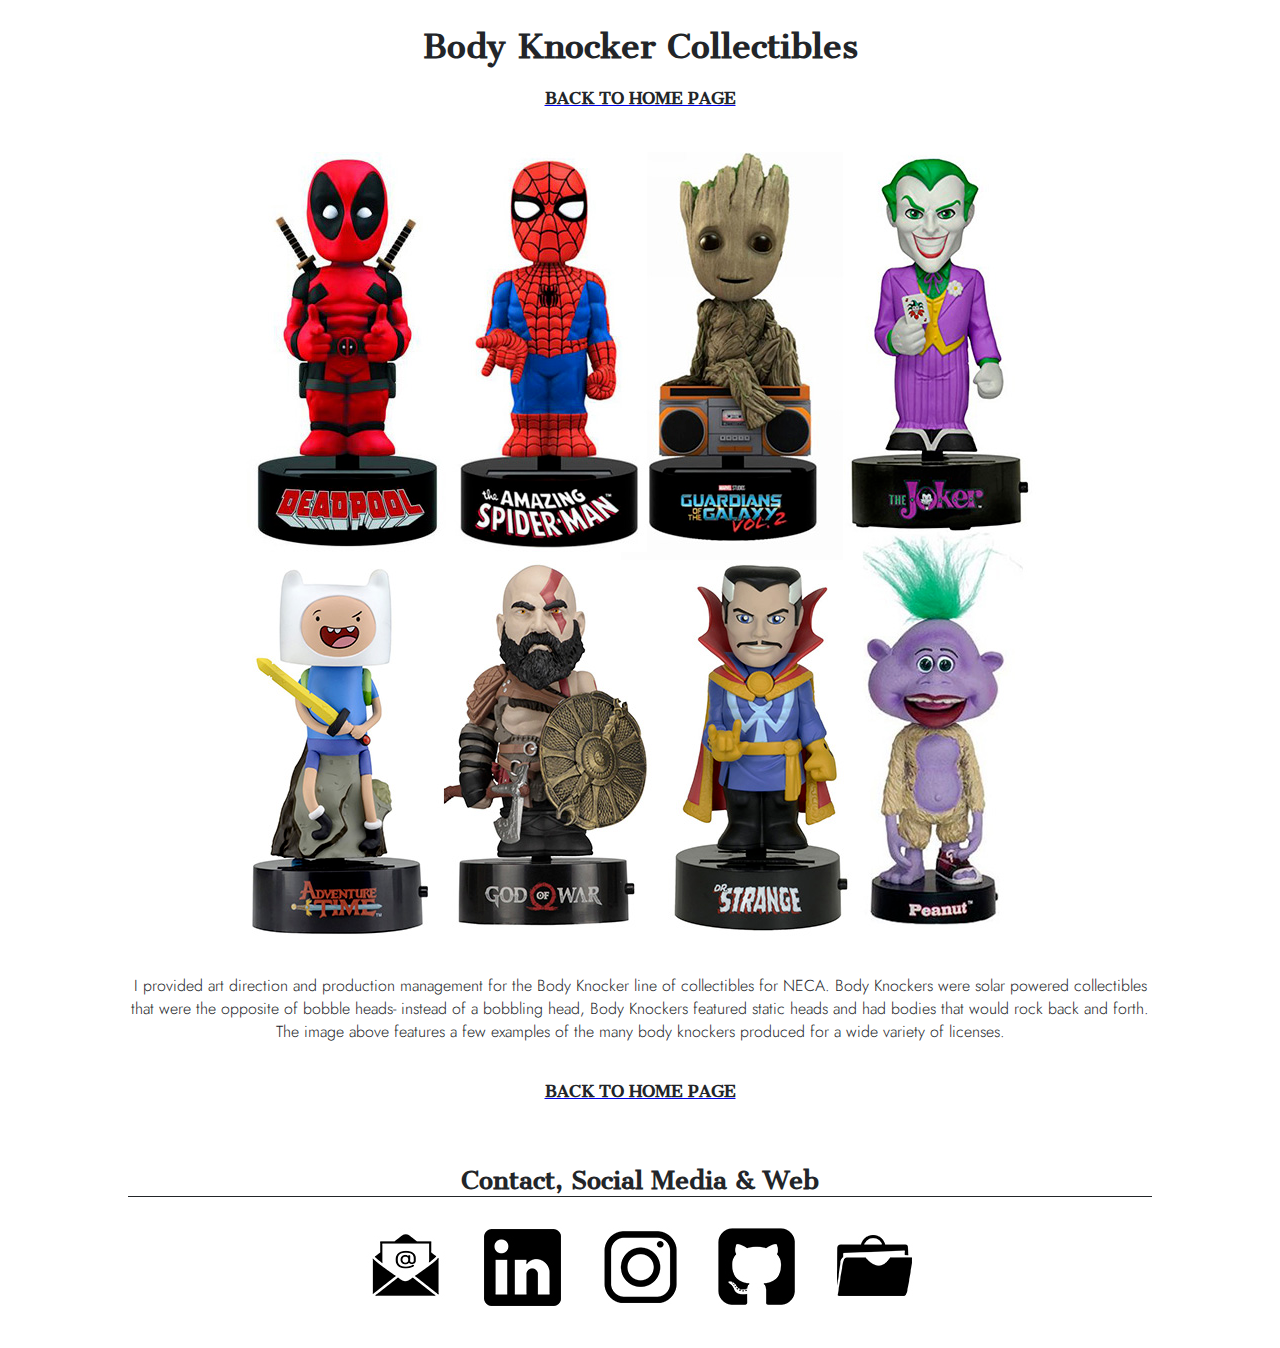
<file: minis_bodyknockers.html>
<!DOCTYPE html>
<html lang="en">

<head>
  <meta charset="utf-8">
  <meta name="viewport" content="width=device-width">
  <title>Frederick Rugar -  Artwork </title>

  <link href="https://fonts.googleapis.com/css2?family=Cantata+One&display=swap" rel="stylesheet">
  <link href="https://fonts.googleapis.com/css2?family=Jost:wght@300;400;600&display=swap" rel="stylesheet">

  <link rel="stylesheet" type="text/css" href="resume.css">

</head>
<!-- this is my comment-->
<body>
  <h1>Body Knocker Collectibles</h1>
  <a href="index.html#miniatures_samples"><h4>BACK TO HOME PAGE</h4></a><br>
  <div class="imgcenter">
    <div class="artimage">
      <a href="index.html#miniatures_samples"><img class="lg" src="images/gallery/minis-bodyknockers.svg" alt="sampling of bodyknockers"></a>
    </div>

    <br><p class="artcap">I provided art direction and production management for the Body Knocker line of collectibles for NECA.
      Body Knockers were solar powered collectibles that were the opposite of bobble heads- instead of a bobbling head, Body
      Knockers featured static heads and had bodies that would rock back and forth. The image above features a few examples of
      the many body knockers produced for a wide variety of licenses.</p><br>

      <a class="artcap" href="index.html#miniatures_samples"><h4 class="artcap">BACK TO HOME PAGE</h4></a><br>
    </div>

<footer>
  <h2>Contact, Social Media & Web</h2>
  <a id="headline-contact"></a>
  <div class="center">
    <div class="socicons">
      <a href="mailto:frederickrugar@live.seminolestate.edu"><img src="images/icon-email-80.jpg" width="80" height="80" alt="Email Icon"></a>
      <a href="http://www.linkedin.com/in/frederickrugar/"><img src="images/icon-linkedin-80.jpg" width="80" height="80" alt="Linked In Icon"></a>
      <a href="https://www.instagram.com/frederickrugar/"><img src="images/icon-instagram-80.jpg" width="80" height="80" alt="Instagram Icon"></a>
      <a href="https://github.com/frugar/fid"><img src="images/icon-github-80.jpg" width="80" height="80" alt="Github Icon"></a>
      <a href="http://www.frederickrugar.com/"><img src="images/icon-portfolio-80.jpg" width="80" height="80" alt="Online Portfolio Icon"></a>
    </div>
  </div>

</footer>
</body>

</html>
</file>
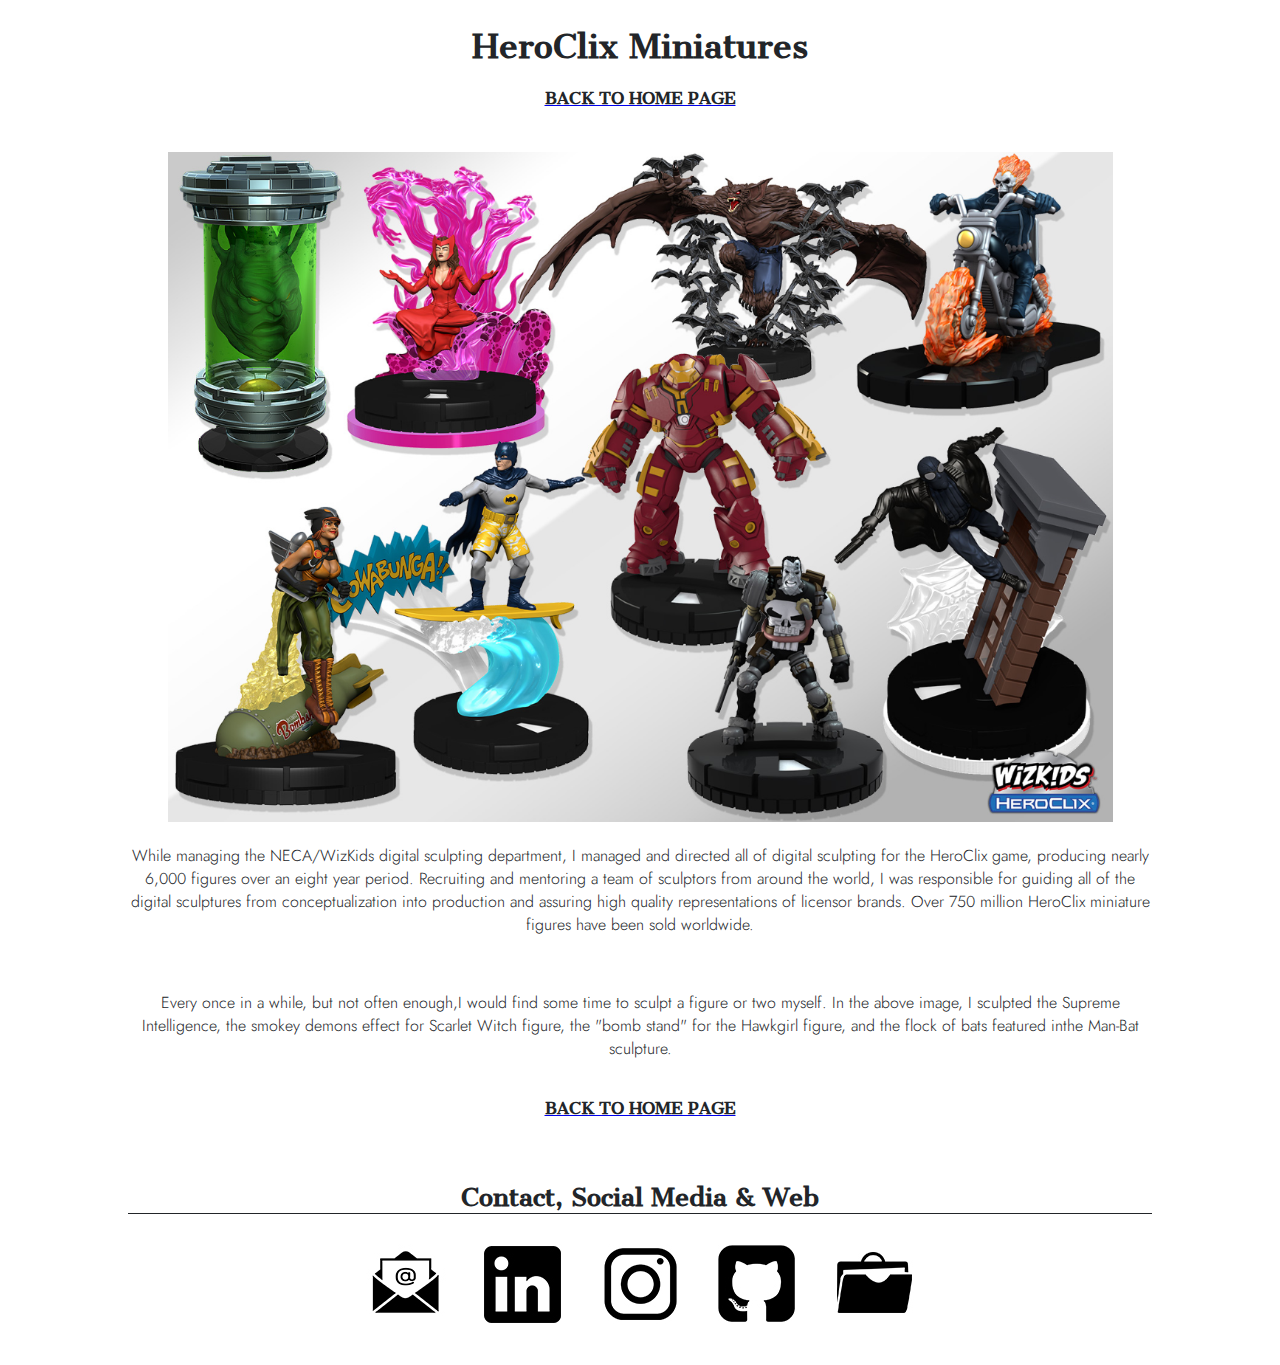
<file: minis_heroclix.html>
<!DOCTYPE html>
<html lang="en">

<head>
  <meta charset="utf-8">
  <meta name="viewport" content="width=device-width">
  <title>Frederick Rugar -  Artwork </title>

  <link href="https://fonts.googleapis.com/css2?family=Cantata+One&display=swap" rel="stylesheet">
  <link href="https://fonts.googleapis.com/css2?family=Jost:wght@300;400;600&display=swap" rel="stylesheet">

  <link rel="stylesheet" type="text/css" href="resume.css">

</head>
<!-- this is my comment-->
<body>
  <h1>HeroClix Miniatures</h1>
  <a href="index.html#miniatures_samples"><h4>BACK TO HOME PAGE</h4></a><br>
  <div class="imgcenter">
    <div class="artimage">
      <a href="index.html#miniatures_samples"><img class="lg" src="images/gallery/minis-heroclix.png" alt="samples of HeroClix figures"></a>
    </div>

    <br><p class="artcap">While managing the NECA/WizKids digital sculpting department, I managed and directed all of digital sculpting for the HeroClix
    game, producing nearly 6,000 figures over an eight year period. Recruiting and mentoring a team of sculptors from around the world, I
    was responsible for guiding all of the digital sculptures from conceptualization into production and assuring high quality representations
    of licensor brands. Over 750 million HeroClix miniature figures have been sold worldwide.</p><br>

    <br><p class="artcap">Every once in a while, but not often enough,I would find some time to sculpt a figure or two myself. In the above image, I sculpted
    the Supreme Intelligence, the smokey demons effect for Scarlet Witch figure, the "bomb stand" for the Hawkgirl figure, and the flock of bats featured
    inthe Man-Bat sculpture.</p><br>

      <a class="artcap" href="index.html#miniatures_samples"><h4 class="artcap">BACK TO HOME PAGE</h4></a><br>
    </div>


<footer>
  <h2>Contact, Social Media & Web</h2>
  <a id="headline-contact"></a>
  <div class="center">
    <div class="socicons">
      <a href="mailto:frederickrugar@live.seminolestate.edu"><img src="images/icon-email-80.jpg" width="80" height="80" alt="Email Icon"></a>
      <a href="http://www.linkedin.com/in/frederickrugar/"><img src="images/icon-linkedin-80.jpg" width="80" height="80" alt="Linked In Icon"></a>
      <a href="https://www.instagram.com/frederickrugar/"><img src="images/icon-instagram-80.jpg" width="80" height="80" alt="Instagram Icon"></a>
      <a href="https://github.com/frugar/fid"><img src="images/icon-github-80.jpg" width="80" height="80" alt="Github Icon"></a>
      <a href="http://www.frederickrugar.com/"><img src="images/icon-portfolio-80.jpg" width="80" height="80" alt="Online Portfolio Icon"></a>
    </div>
  </div>

</footer>
</body>

</html>
</file>
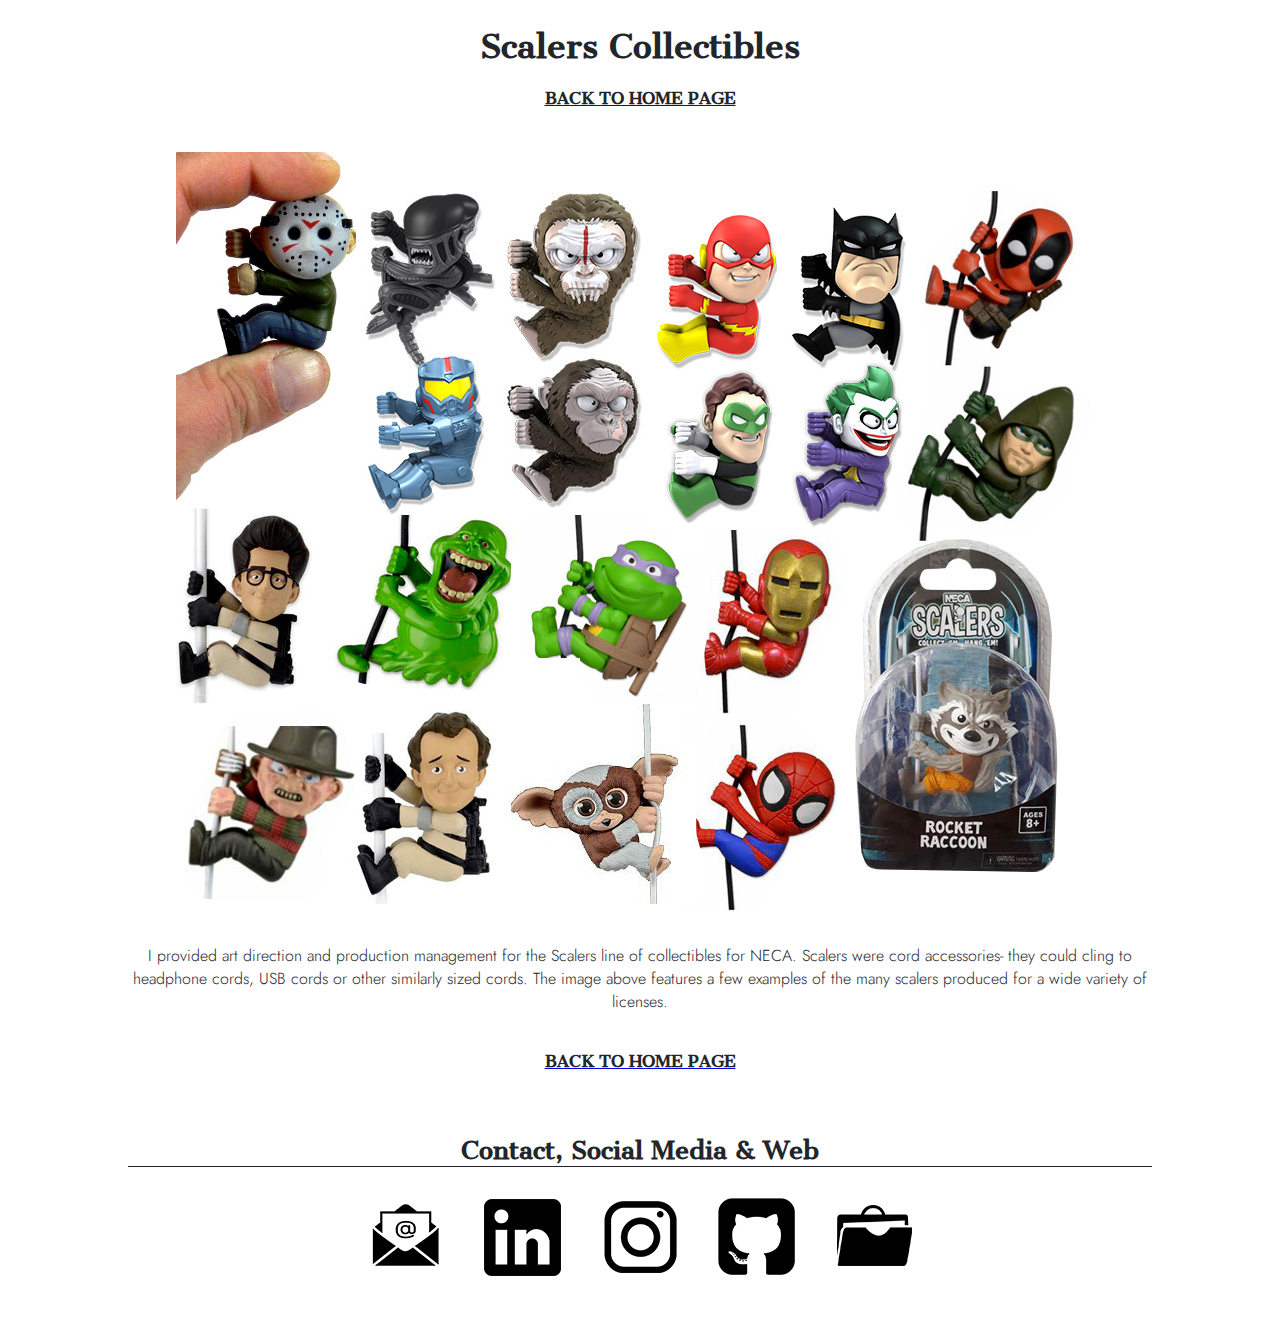
<file: minis_scalers.html>
<!DOCTYPE html>
<html lang="en">

<head>
  <meta charset="utf-8">
  <meta name="viewport" content="width=device-width">
  <title>Frederick Rugar -  Artwork </title>

  <link href="https://fonts.googleapis.com/css2?family=Cantata+One&display=swap" rel="stylesheet">
  <link href="https://fonts.googleapis.com/css2?family=Jost:wght@300;400;600&display=swap" rel="stylesheet">

  <link rel="stylesheet" type="text/css" href="resume.css">

</head>
<!-- this is my comment-->
<body>
  <h1>Scalers Collectibles</h1>
  <a href="index.html#miniatures_samples"><h4>BACK TO HOME PAGE</h4></a><br>
  <div class="imgcenter">
    <div class="artimage">
      <a href="index.html#miniatures_samples"><img class="lg" src="images/gallery/minis-scalers.svg" alt="miniatures_samples of Scalers"></a>
    </div>

    <br><p class="artcap">I provided art direction and production management for the Scalers line of collectibles for NECA. Scalers were cord accessories-
      they could cling to headphone cords, USB cords or other similarly sized cords. The image above features a few examples of
      the many scalers produced for a wide variety of licenses. </p><br>

      <a class="artcap" href="index.html#miniatures_samples"><h4 class="artcap">BACK TO HOME PAGE</h4></a><br>
    </div>

<footer>
  <h2>Contact, Social Media & Web</h2>
  <a id="headline-contact"></a>
  <div class="center">
    <div class="socicons">
      <a href="mailto:frederickrugar@live.seminolestate.edu"><img src="images/icon-email-80.jpg" width="80" height="80" alt="Email Icon"></a>
      <a href="http://www.linkedin.com/in/frederickrugar/"><img src="images/icon-linkedin-80.jpg" width="80" height="80" alt="Linked In Icon"></a>
      <a href="https://www.instagram.com/frederickrugar/"><img src="images/icon-instagram-80.jpg" width="80" height="80" alt="Instagram Icon"></a>
      <a href="https://github.com/frugar/fid"><img src="images/icon-github-80.jpg" width="80" height="80" alt="Github Icon"></a>
      <a href="http://www.frederickrugar.com/"><img src="images/icon-portfolio-80.jpg" width="80" height="80" alt="Online Portfolio Icon"></a>
    </div>
  </div>

</footer>
</body>

</html>
</file>
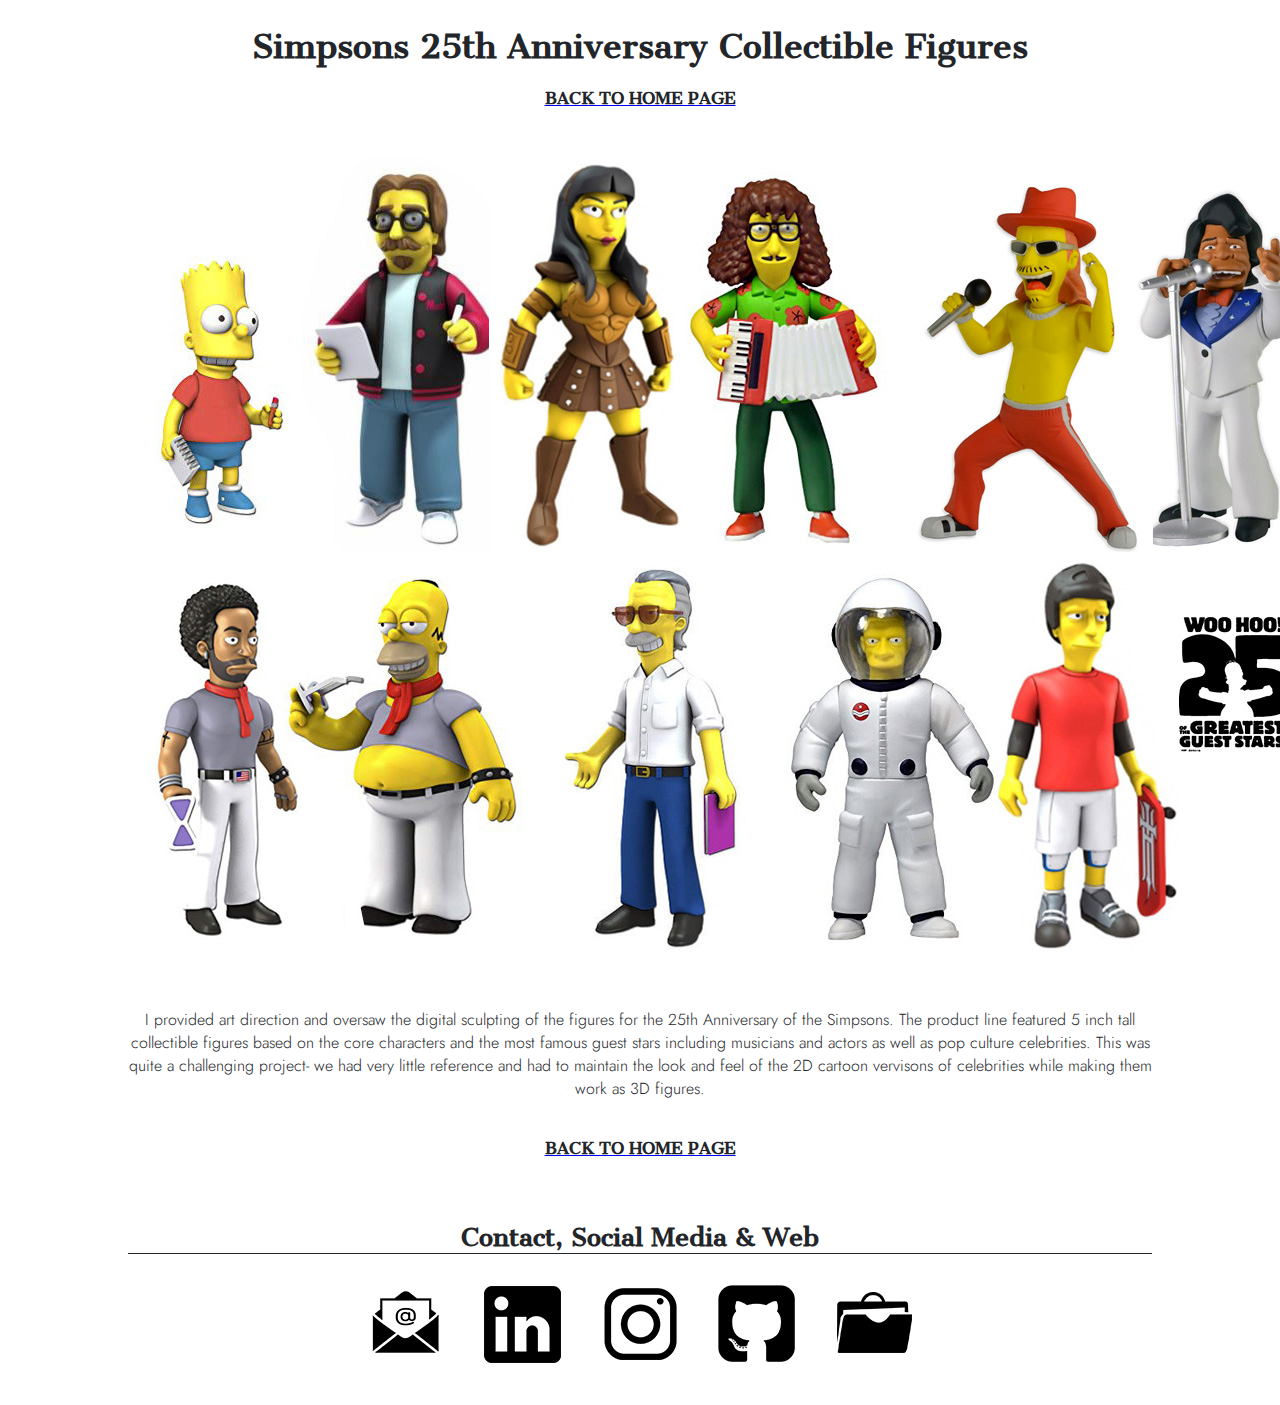
<file: minis_simpsons.html>
<!DOCTYPE html>
<html lang="en">

<head>
  <meta charset="utf-8">
  <meta name="viewport" content="width=device-width">
  <title>Frederick Rugar -  Artwork </title>

  <link href="https://fonts.googleapis.com/css2?family=Cantata+One&display=swap" rel="stylesheet">
  <link href="https://fonts.googleapis.com/css2?family=Jost:wght@300;400;600&display=swap" rel="stylesheet">

  <link rel="stylesheet" type="text/css" href="resume.css">

</head>
<!-- this is my comment-->
<body>
  <h1>Simpsons 25th Anniversary Collectible Figures</h1>
  <a href="index.html#miniatures_samples"><h4>BACK TO HOME PAGE</h4></a><br>
  <div class="imgcenter">
    <div class="artimage">
      <a href="index.html#miniatures_samples"><img class="lg" src="images/gallery/minis-simpsons.svg" alt="samples of Simpsons figures"></a>
    </div>

    <br><p class="artcap">I provided art direction and oversaw the digital sculpting of the figures for the 25th Anniversary of the Simpsons.  The product
    line featured 5 inch tall collectible figures based on the core characters and the most famous guest stars including musicians and
    actors as well as pop culture celebrities.  This was quite a challenging project- we had very little reference and had to maintain the
    look and feel of the 2D cartoon vervisons of celebrities while making them work as 3D figures.</p><br>

    <a class="artcap" href="index.html#miniatures_samples"><h4 class="artcap">BACK TO HOME PAGE</h4></a><br>
  </div>

<footer>
  <h2>Contact, Social Media & Web</h2>
  <a id="headline-contact"></a>
  <div class="center">
    <div class="socicons">
      <a href="mailto:frederickrugar@live.seminolestate.edu"><img src="images/icon-email-80.jpg" width="80" height="80" alt="Email Icon"></a>
      <a href="http://www.linkedin.com/in/frederickrugar/"><img src="images/icon-linkedin-80.jpg" width="80" height="80" alt="Linked In Icon"></a>
      <a href="https://www.instagram.com/frederickrugar/"><img src="images/icon-instagram-80.jpg" width="80" height="80" alt="Instagram Icon"></a>
      <a href="https://github.com/frugar/fid"><img src="images/icon-github-80.jpg" width="80" height="80" alt="Github Icon"></a>
      <a href="http://www.frederickrugar.com/"><img src="images/icon-portfolio-80.jpg" width="80" height="80" alt="Online Portfolio Icon"></a>
    </div>
  </div>

</footer>
</body>

</html>



</body>

</html>
</file>
<file: resume.css>
html {
  box-sizing: border-box;
}
 *, *:before, *:after {
  box-sizing: inherit;
}


.jost{
font-family: 'Jost', sans-serif;
font-weight: Normal; /*  just so when ever you call use this class, it uses the normal font weight by default */
}

.jost-300{ /* you can also name this rbt-light or whatever you like*/
font-weight:300;
}

.jost-400{
font-weight:400;
}

p.strong{
font-weight:600;
}

p.artcap{
display: inline-block;
}
body {
  font-family: 'Jost', sans-serif;
  background-color: #fff;
  color: #222529;
  font-weight:300;
  font-size: 100%;
  font-style: normal;
  margin:2% 10%;
}
h1{
   font-family: 'Cantata One', serif;
   font-weight:bold;
   color: #222529;
   text-align: center;
 }
h2{
   font-family: 'Cantata One', serif;
   font-weight:bold;
   text-align: center;
   color: #222529;
   border-bottom:1px solid #222529;
 }
h3{
   font-family: 'Cantata One', serif;
   text-align: left;
   font-weight:bold;
   color: Gray;
   border-bottom:1px solid gray;
 }
 h4{
    font-family: 'Cantata One', serif;
    text-align: center;
    font-weight:bold;
    color: #222529;
  }
 p.strong{
   font-weight:500;

 }
 li{
   font-size: 80%;
 }
 img.thumb{
   text-align: center;
   border-radius: 5%;
   border:2px solid lightgray;
 }
 img.lg{
   /*text-align: center;
   border:1px solid gray;*/
 }

 img.toon {
   float: left;
 }
 /* Style the header */
.header {
  /*background-color: #313131;*/
  padding: 0.25em;
  text-align: left;
  width: 90%
}
.center {
  margin: auto;
  width: 100%;
  /*border: 3px solid green;*/
  padding: 10px;
  text-align: center;
}
.imgcenter {
  margin: auto;
  /*border: 3px solid blue;*/
  text-align: center;
}
.artimage{
  /*border: 3px solid red;*/
 display: inline-block;
}

/* Create three equal columns that floats next to each other */
.column {
  float: left;
  width: 33.33%;
  margin: 0 auto;
  padding: 15px;
}

/* Clear floats after the columns */
.row:after {
  content: "";
  display: table;
  clear: both;
}

/* Responsive layout - makes the three columns stack on top of each other instead of next to each other */
@media screen and (max-width:600px) {
  .column {
    width: 100%;
  }
}

footer img {
  width:80px;
  height:80px;
  margin-left: 1em;
  margin-right: 1em;
}
.socicons{
  display: inline-block;
}
</file>
